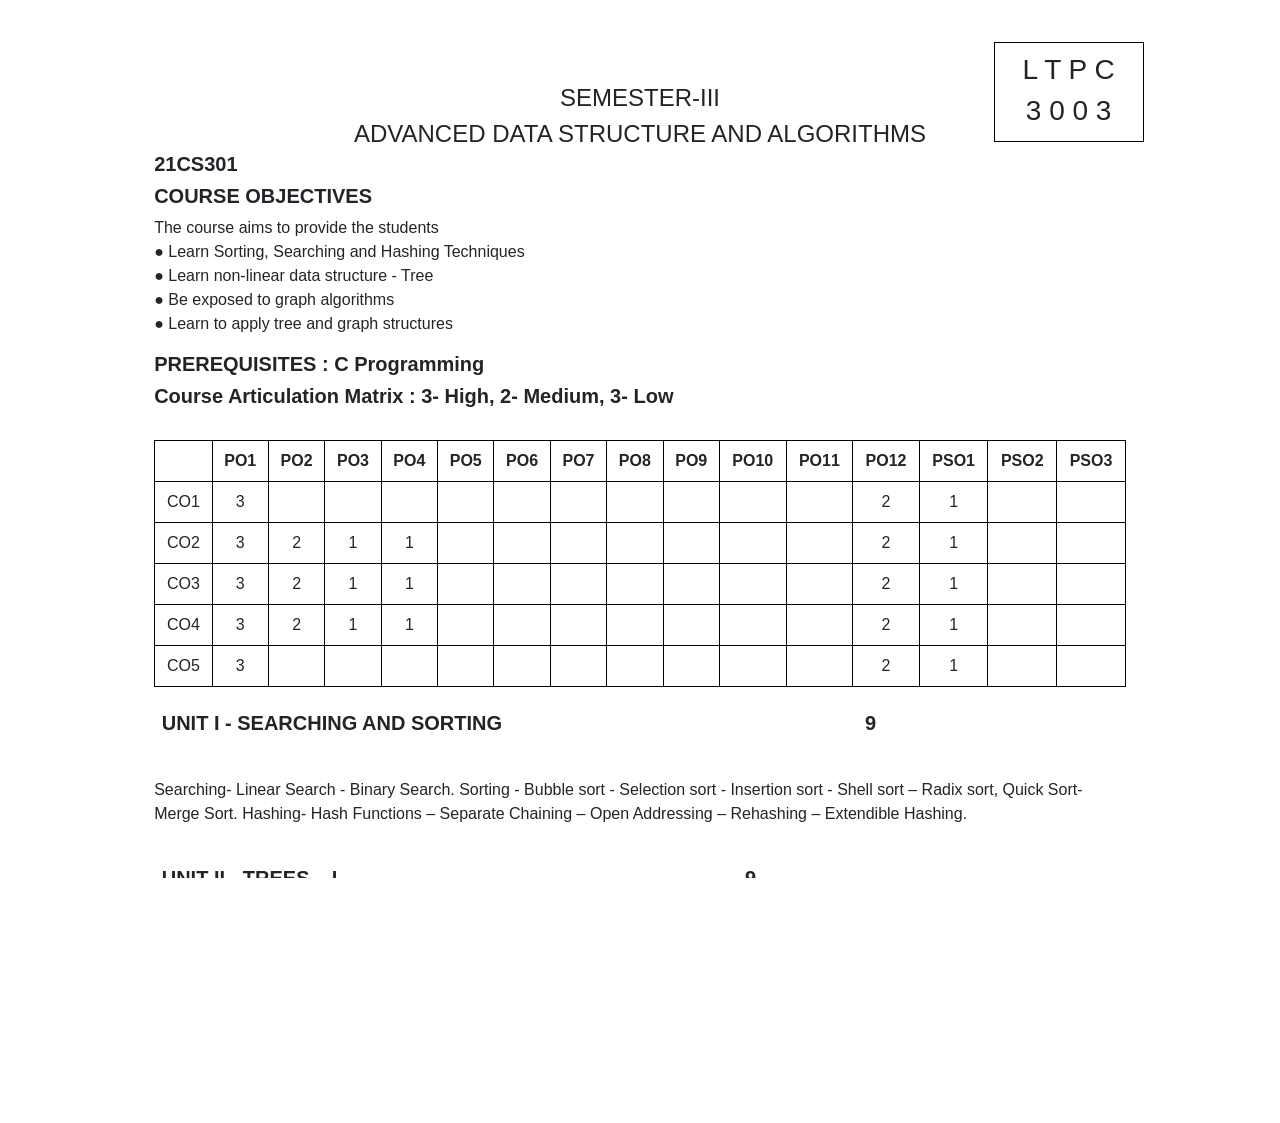
<file: Curriculum/sem-3/ads.html>
<!DOCTYPE html>
<html lang="en">
<head>
<meta charset="UTF-8">
<meta name="viewport" content="width=device-width, initial-scale=1.0">
<title>SEMESTER-III</title>
<link rel="stylesheet" href="https://maxcdn.bootstrapcdn.com/bootstrap/4.5.2/css/bootstrap.min.css">
<style>
     body {
        margin: 0;
        padding: 0;
        overflow: hidden;
        width: 210mm; /* A4 width */
        height: 297mm; /* A4 height */
      
        background-size: cover; /* Cover the entire viewport */
        background-position: center; /* Center the background image */
    }
    
    #content {
        position: absolute;
        top: 5mm; /* Adjust according to your needs */
        left: 30mm; /* Adjust according to your needs */
        right: 30mm; /* Adjust according to your needs */
        bottom: 5mm; /* Adjust according to your needs */
        overflow-y: scroll;
        border: 3px solid rgb(255, 255, 255);
        padding: 10mm; /* Adjust according to your needs */
        background-color: rgba(255, 255, 255, 0.795); /* Add background color with transparency */
    }
    #heading {
        text-align: center;
        font-size: 24px;
        margin-top: 20px; /* Adjust according to your needs */
    }
    table {
        width: 100%;
        border-collapse: collapse;
    }
    th, td {
        border: 1px solid black;
        padding: 8px;
        text-align: center;
    }
    .unit {
        display: flex;
        justify-content: space-between;
        margin-left: 2mm; /* Adjust according to your needs */
        margin-bottom: 5mm; /* Adjust according to your needs */
    }
    /* Button Styling */
    button {
        background-color: #000000;
        color: #fff;
        border: none;
        padding: 10px 20px;
        border-radius: 5px;
        font-size: 16px;
        cursor: pointer;
        transition: background-color 0.3s;
    }

    button:hover {
        background-color:rgba(124, 124, 124, 0.9);;
    }
</style>
</head>
<body>

<div id="content">
    <div style="position: absolute; top: 20px; right: 20px; width: 150px; height: 100px; border: 1px solid black; padding: 10px; background-color: white; text-align: center;">
        <h3>L   T   P   C</h3>
        <h3>3   0   0   3</h3>
    </div>
    
    <div id="heading">
        SEMESTER-III <br>ADVANCED DATA STRUCTURE AND
        ALGORITHMS
    </div>
    <h5><b>21CS301</b></h5>
    <h5><b>COURSE OBJECTIVES</b></h5>
   
    <p>The course aims to provide the students<br>
        ● Learn Sorting, Searching and Hashing Techniques<BR>
● Learn non-linear data structure - Tree<BR>
● Be exposed to graph algorithms<BR>
● Learn to apply tree and graph structures</p>
    <h5><b>PREREQUISITES : C Programming</b></h5>
    
    <h5><b>Course Articulation Matrix : 3- High, 2- Medium, 3- Low</b></h5><br>
    <table>
        <tr>
            <th> </th>
            <th>PO1</th>
            <th>PO2</th>
            <th>PO3</th>
            <th>PO4</th>
            <th>PO5</th>
            <th>PO6</th>
            <th>PO7</th>
            <th>PO8</th>
            <th>PO9</th>
            <th>PO10</th>
            <th>PO11</th>
            <th>PO12</th>
            <th>PSO1</th>
            <th>PSO2</th>
            <th>PSO3</th>
        </tr>
        <tr>
            <td>CO1</td>
            <td>3</td>
            <td></td>
            <td></td>
            <td></td>
            <td></td>
            <td></td>
            <td></td>
            <td></td>
            <td></td>
            <td></td>
            <td></td>
            <td>2</td>
            <td>1</td>
            <td></td>
            <td></td>
        </tr>
        <tr>
            <td>CO2</td>
            <td>3</td>
            <td>2</td>
            <td>1</td>
            <td>1</td>
            <td></td>
            <td></td>
            <td></td>
            <td></td>
            <td></td>
            <td></td>
            <td></td>
            <td>2</td>
            <td>1</td>
            <td></td>
            <td></td>
        </tr>
        <tr>
            <td>CO3</td>
            <td>3</td>
            <td>2</td>
            <td>1</td>
            <td>1</td>
            <td></td>
            <td></td>
            <td></td>
            <td></td>
            <td></td>
            <td></td>
            <td></td>
            <td>2</td>
            <td>1</td>
            <td></td>
            <td></td>
        </tr>
        <tr>
            <td>CO4</td>
            <td>3</td>
            <td>2</td>
            <td>1</td>
            <td>1</td>
            <td></td>
            <td></td>
            <td></td>
            <td></td>
            <td></td>
            <td></td>
            <td></td>
            <td>2</td>
            <td>1</td>
            <td></td>
            <td></td>
        </tr>
        <tr>
            <td>CO5</td>
            <td>3</td>
            <td></td>
            <td></td>
            <td></td>
            <td></td>
            <td></td>
            <td></td>
            <td></td>
            <td></td>
            <td></td>
            <td></td>
            <td>2</td>
            <td>1</td>
            <td></td>
            <td></td>
       </tr>
      
    </table><br>
    <div class="unit">
        <h5><b>UNIT I - SEARCHING AND SORTING</b></h5>
        <h5><b style="margin-left: 30mm;">9</b></h5><BR><br>
    </div>
    <P>Searching- Linear Search - Binary Search. Sorting - Bubble sort - Selection sort - Insertion sort - Shell
        sort – Radix sort, Quick Sort- Merge Sort. Hashing- Hash Functions – Separate Chaining – Open
        Addressing – Rehashing – Extendible Hashing.</P><br>
    <div class="unit">
            <h5><b>UNIT II - TREES – I</b></h5>
            <h5><b style="margin-left: 10mm;">9</b></h5><BR><br>
        </div>
        <P>Tree ADT – tree traversals - Binary Tree ADT – expression trees – applications of trees – binary search
            tree ADT –Threaded Binary Trees- AVL Trees – Red Black Trees.</P><br>
    <div class="unit">
                <h5><b>UNIT III -TREES – II</b></h5>
                <h5><b style="margin-left: 30mm;">9</b></h5><BR><br>
            </div>
            <P>Splay Tree - B-Tree - B+ Tree - Heap – Binomial Heap – Fibonacci Heap – Heap Sort - Applications
                of heap, Trie.</P><br>
                <div class="unit">
                    <h5><b>UNIT IV - GRAPHS- I</b></h5>
                    <h5><b style="margin-left: 30mm;">9</b></h5><BR><br>
                </div>
                <P>Definition – Representation of Graph – Types of graph - Breadth-first traversal - Depth-first traversal –
                    Topological Sort – Bi-connectivity – Cut vertex – Euler circuits – Detecting Cycle in Directed and
                    Undirected Graph</P><br>
                    <div class="unit">
                        <h5><b>UNIT V - GRAPHS- II</b></h5>
                        <h5><b style="margin-left: 30mm;">9</b></h5><BR><br>
                    </div>
                    <P>Minimum Spanning Trees - Applications - Dijkstra's shortest path algorithm – Bellman Ford Algorithm
                        – Floyd Warshall Algorithm - Disjoint Sets – Application of Disjoint Sets in Graph.</P><br>
                        <h5><b style="margin-left: 20cm;">TOTAL HOURS:45</b></h5><BR><br>
   <p><b>COURSE OUTCOMES</b><br><br>
    At the end of the course students should be able to<br><br>
    <b>CO1:</b>  Apply Sorting, Searching Hashing Techniques for Problem Solving<br>
    <b>CO2:</b>Apply Binary Trees for various applications<br>
    <b>CO3:</b>
    Use M- Way Search trees, Heaps and Trie for solving problems<br>
    <b>CO4:</b> Implement Graph and perform various operations on graph<br>
    <b>CO5:</b> Use the different algorithms on graphs to solve problems.<br><br>
   <br><br>
   
    <b>TEXT BOOKS:</b><br>
    <b>T1:</b>
    Mark Allen Weiss, “Data Structures and Algorithm Analysis in C”, 2nd Edition, Pearson
    Education, 1997.<br>
    <b>T2:</b>
    ReemaThareja, “Data Structures Using C”, Second Edition, Oxford University Press, 2011<br>
    <b>T3:</b>
    Thomas H. Cormen, Charles E. Leiserson, Ronald L.Rivest, Clifford Stein, “Introduction to
    Algorithms”, Second Edition, Mcgraw Hill, 2002<br>
    <br>
   
   <b> REFERENCE BOOKS:</b><br><br>
    <b>R1:</b>
    Aho, Hopcroft and Ullman, “Data Structures and Algorithms”, Pearson Education, 1983.<br>
    <b>R2:</b>
    Stephen G. Kochan, “Programming in C”, 3rd edition, Pearson Education, 2004.<br>
    <b>R3:</b>
    Ellis Horowitz, SartajSahni, Susan Anderson-Freed, “Fundamentals of Data Structures in C”,
Second Edition, University Press, 2008<br>
</p>
    <button onclick="goBack()">GoBack</button>

    <script>
    function goBack() {
      window.history.back();
    }
    </script>
</div>
<script src="https://ajax.googleapis.com/ajax/libs/jquery/3.5.1/jquery.min.js"></script>
<script src="https://cdnjs.cloudflare.com/ajax/libs/popper.js/1.16.0/umd/popper.min.js"></script>
<script src="https://maxcdn.bootstrapcdn.com/bootstrap/4.5.2/js/bootstrap.min.js"></script>
</body>
</html>
</file>
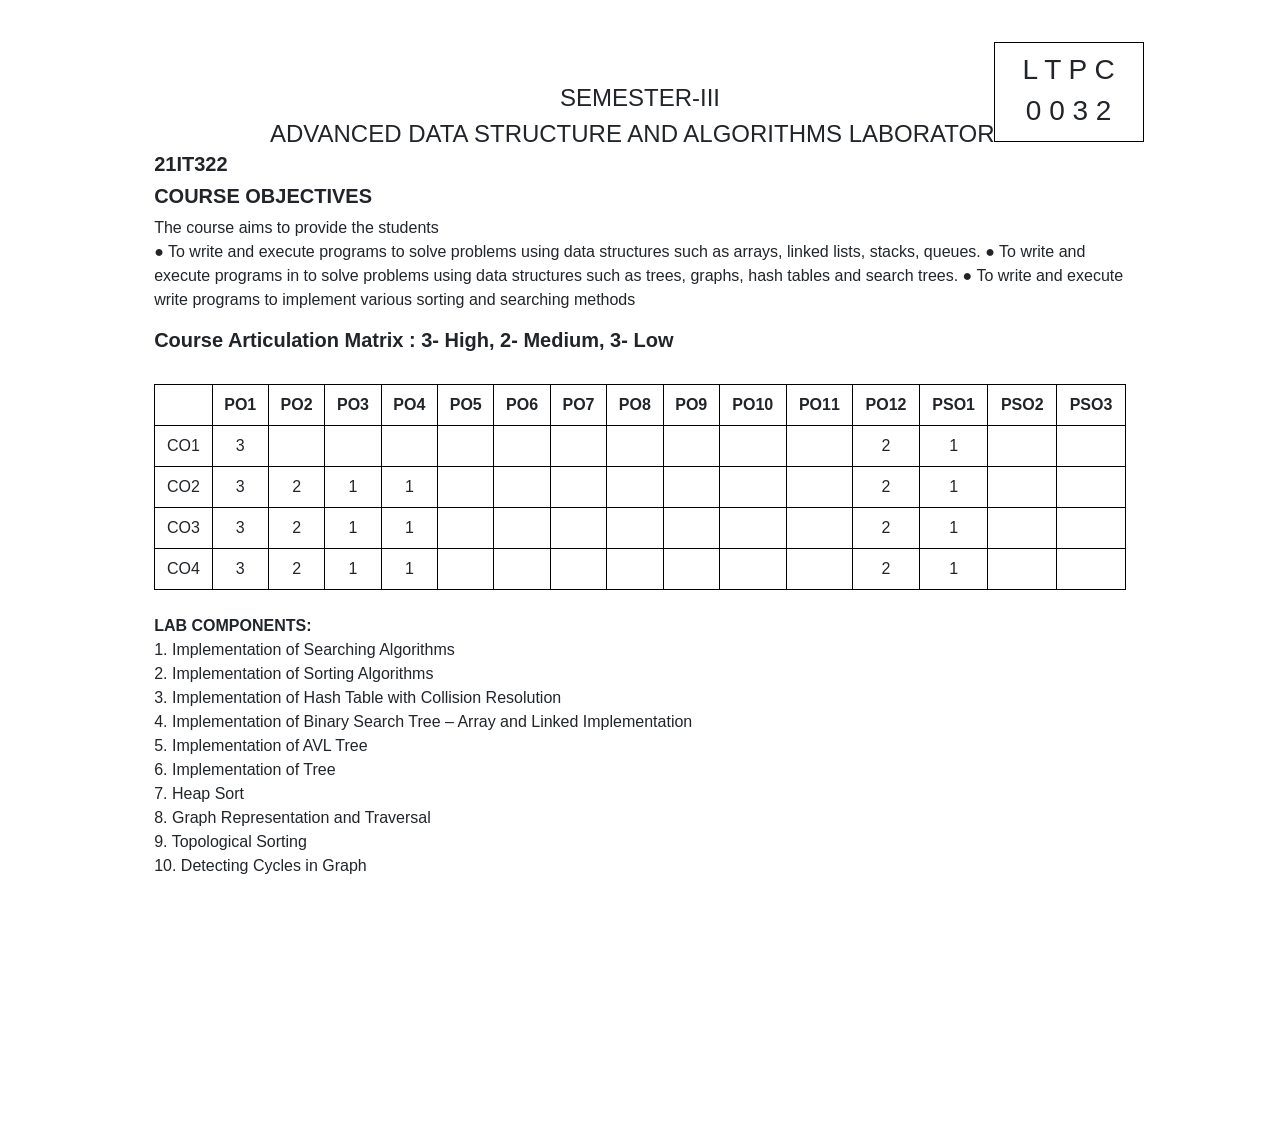
<file: Curriculum/sem-3/adslab.html>
<!DOCTYPE html>
<html lang="en">
<head>
<meta charset="UTF-8">
<meta name="viewport" content="width=device-width, initial-scale=1.0">
<title>SEMESTER-III</title>
<link rel="stylesheet" href="https://maxcdn.bootstrapcdn.com/bootstrap/4.5.2/css/bootstrap.min.css">
<style>
     body {
        margin: 0;
        padding: 0;
        overflow: hidden;
        width: 210mm; /* A4 width */
        height: 297mm; /* A4 height */
      
        background-size: cover; /* Cover the entire viewport */
        background-position: center; /* Center the background image */
    }
    
    #content {
        position: absolute;
        top: 5mm; /* Adjust according to your needs */
        left: 30mm; /* Adjust according to your needs */
        right: 30mm; /* Adjust according to your needs */
        bottom: 5mm; /* Adjust according to your needs */
        overflow-y: scroll;
        border: 3px solid rgb(255, 255, 255);
        padding: 10mm; /* Adjust according to your needs */
        background-color: rgba(255, 255, 255, 0.795); /* Add background color with transparency */
    }
    #heading {
        text-align: center;
        font-size: 24px;
        margin-top: 20px; /* Adjust according to your needs */
    }
    table {
        width: 100%;
        border-collapse: collapse;
    }
    th, td {
        border: 1px solid black;
        padding: 8px;
        text-align: center;
    }
    .unit {
        display: flex;
        justify-content: space-between;
        margin-left: 2mm; /* Adjust according to your needs */
        margin-bottom: 5mm; /* Adjust according to your needs */
    }
    /* Button Styling */
    button {
        background-color: #000000;
        color: #fff;
        border: none;
        padding: 10px 20px;
        border-radius: 5px;
        font-size: 16px;
        cursor: pointer;
        transition: background-color 0.3s;
    }

    button:hover {
        background-color:rgba(124, 124, 124, 0.9);;
    }
</style>
</head>
<body>

<div id="content">
    <div style="position: absolute; top: 20px; right: 20px; width: 150px; height: 100px; border: 1px solid black; padding: 10px; background-color: white; text-align: center;">
        <h3>L   T   P   C</h3>
        <h3>0   0   3   2</h3>
    </div>
    
    <div id="heading">
        SEMESTER-III <br>ADVANCED DATA STRUCTURE AND
        ALGORITHMS LABORATORY
    </div>
    <h5><b>21IT322</b></h5>
    <h5><b>COURSE OBJECTIVES</b></h5>
   
    <p>The course aims to provide the students<br>
        ● To write and execute programs to solve problems using data structures such as arrays, linked
lists, stacks, queues.
● To write and execute programs in to solve problems using data structures such as trees, graphs,
hash tables and search trees.
● To write and execute write programs to implement various sorting and searching methods
    <h5><b>Course Articulation Matrix : 3- High, 2- Medium, 3- Low</b></h5><br>
    <table>
        <tr>
            <th> </th>
            <th>PO1</th>
            <th>PO2</th>
            <th>PO3</th>
            <th>PO4</th>
            <th>PO5</th>
            <th>PO6</th>
            <th>PO7</th>
            <th>PO8</th>
            <th>PO9</th>
            <th>PO10</th>
            <th>PO11</th>
            <th>PO12</th>
            <th>PSO1</th>
            <th>PSO2</th>
            <th>PSO3</th>
        </tr>
        <tr>
            <td>CO1</td>
            <td>3</td>
            <td></td>
            <td></td>
            <td></td>
            <td></td>
            <td></td>
            <td></td>
            <td></td>
            <td></td>
            <td></td>
            <td></td>
            <td>2</td>
            <td>1</td>
            <td></td>
            <td></td>
        </tr>
        <tr>
            <td>CO2</td>
            <td>3</td>
            <td>2</td>
            <td>1</td>
            <td>1</td>
            <td></td>
            <td></td>
            <td></td>
            <td></td>
            <td></td>
            <td></td>
            <td></td>
            <td>2</td>
            <td>1</td>
            <td></td>
            <td></td>
        </tr>
        </tr>
        <tr>
            <td>CO3</td>
            <td>3</td>
            <td>2</td>
            <td>1</td>
            <td>1</td>
            <td></td>
            <td></td>
            <td></td>
            <td></td>
            <td></td>
            <td></td>
            <td></td>
            <td>2</td>
            <td>1</td>
            <td></td>
            <td></td>
        </tr>
        <tr>
            <td>CO4</td>
            <td>3</td>
            <td>2</td>
            <td>1</td>
            <td>1</td>
            <td></td>
            <td></td>
            <td></td>
            <td></td>
            <td></td>
            <td></td>
            <td></td>
            <td>2</td>
            <td>1</td>
            <td></td>
            <td></td>
        </tr>
       
    </table><br>
    <b>LAB COMPONENTS:</b><br>
    1. Implementation of Searching Algorithms<br>
2. Implementation of Sorting Algorithms<br>
3. Implementation of Hash Table with Collision Resolution<br>
4. Implementation of Binary Search Tree – Array and Linked Implementation<br>
5. Implementation of AVL Tree<br>
6. Implementation of Tree<br>
7. Heap Sort<br>
8. Graph Representation and Traversal<br>
9. Topological Sorting<br>
10. Detecting Cycles in Graph<br>
11. Minimum Spanning Tree<br>
12. Shortest Path Algorithms<br><br>
                    
   <p><b>COURSE OUTCOMES</b><br><br>
    At the end of the course students should be able to<br><br>
    <b> CO1:</b> Identify the appropriate data structure for given problem.
    <b> CO2:</b> Design programs for solving problems using different data structures.
    <b> CO3:</b> Solve problems using trees, graphs and hash tables addressing various issues.
   <b> CO4:</b> Graduates will have ability to effectively use compilers includes library functions, debuggers
    and trouble shooting<br><br>
    <h5><b style="margin-left: 20cm;">TOTAL HOURS:30</b></h5>
  

    <button onclick="goBack()">GoBack</button>

    <script>
    function goBack() {
      window.history.back();
    }
    </script>
</div>
<script src="https://ajax.googleapis.com/ajax/libs/jquery/3.5.1/jquery.min.js"></script>
<script src="https://cdnjs.cloudflare.com/ajax/libs/popper.js/1.16.0/umd/popper.min.js"></script>
<script src="https://maxcdn.bootstrapcdn.com/bootstrap/4.5.2/js/bootstrap.min.js"></script>
</body>
</html>
</file>
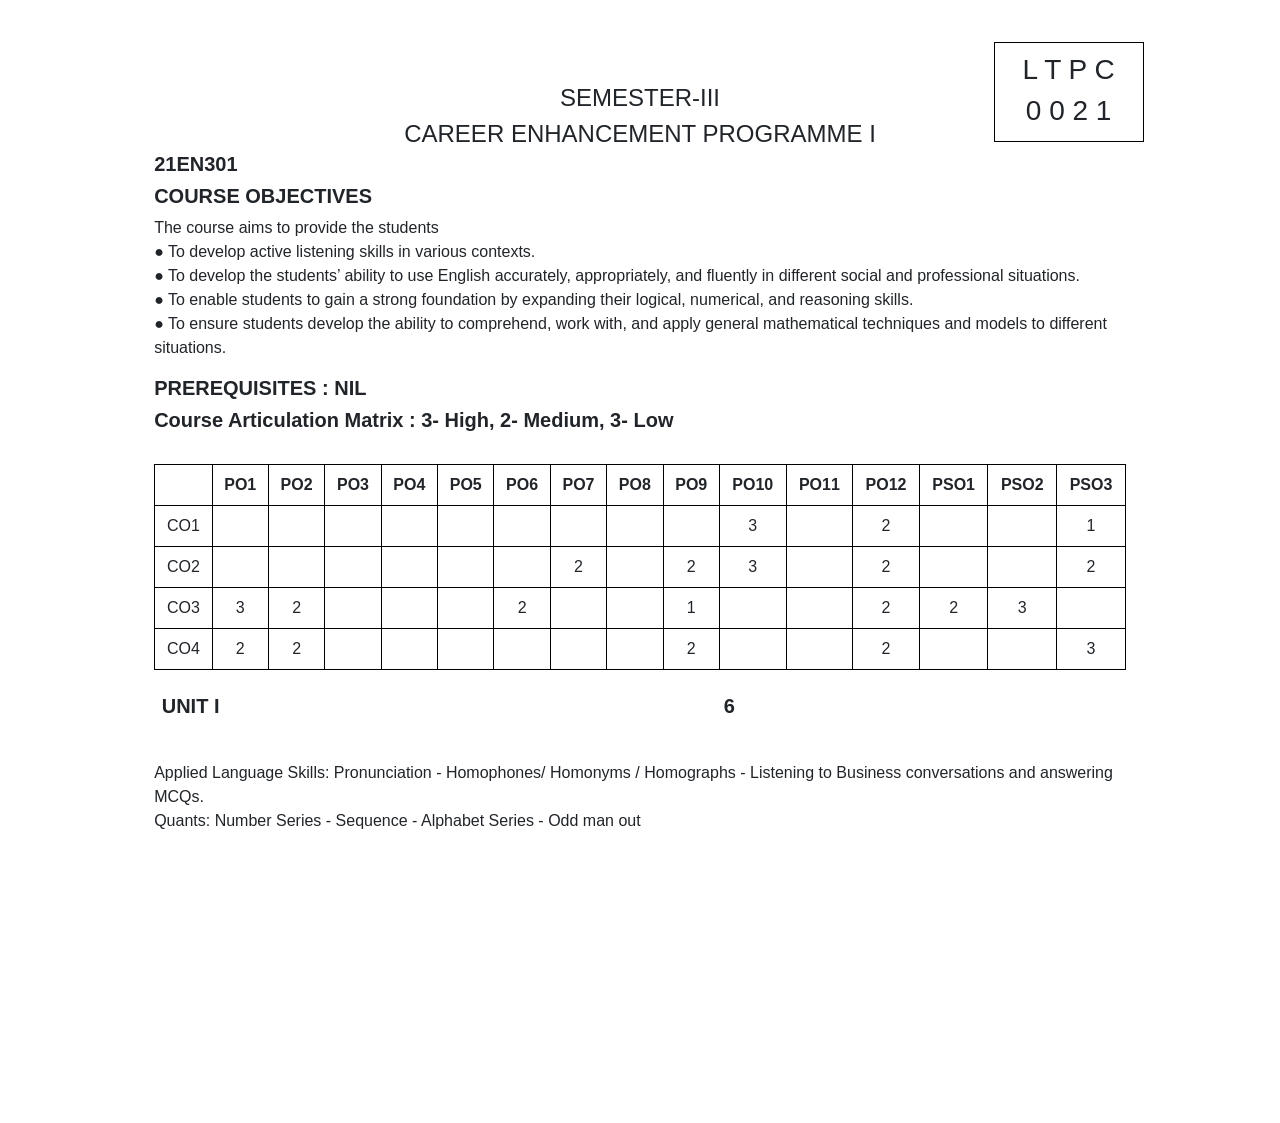
<file: Curriculum/sem-3/cep1.html>
<!DOCTYPE html>
<html lang="en">
<head>
<meta charset="UTF-8">
<meta name="viewport" content="width=device-width, initial-scale=1.0">
<title>SEMESTER-III</title>
<link rel="stylesheet" href="https://maxcdn.bootstrapcdn.com/bootstrap/4.5.2/css/bootstrap.min.css">
<style>
     body {
        margin: 0;
        padding: 0;
        overflow: hidden;
        width: 210mm; /* A4 width */
        height: 297mm; /* A4 height */
      
        background-size: cover; /* Cover the entire viewport */
        background-position: center; /* Center the background image */
    }
    
    #content {
        position: absolute;
        top: 5mm; /* Adjust according to your needs */
        left: 30mm; /* Adjust according to your needs */
        right: 30mm; /* Adjust according to your needs */
        bottom: 5mm; /* Adjust according to your needs */
        overflow-y: scroll;
        border: 3px solid rgb(255, 255, 255);
        padding: 10mm; /* Adjust according to your needs */
        background-color: rgba(255, 255, 255, 0.795); /* Add background color with transparency */
    }
    #heading {
        text-align: center;
        font-size: 24px;
        margin-top: 20px; /* Adjust according to your needs */
    }
    table {
        width: 100%;
        border-collapse: collapse;
    }
    th, td {
        border: 1px solid black;
        padding: 8px;
        text-align: center;
    }
    .unit {
        display: flex;
        justify-content: space-between;
        margin-left: 2mm; /* Adjust according to your needs */
        margin-bottom: 5mm; /* Adjust according to your needs */
    }
    /* Button Styling */
    button {
        background-color: #000000;
        color: #fff;
        border: none;
        padding: 10px 20px;
        border-radius: 5px;
        font-size: 16px;
        cursor: pointer;
        transition: background-color 0.3s;
    }

    button:hover {
        background-color:rgba(124, 124, 124, 0.9);;
    }
</style>
</head>
<body>

<div id="content">
    <div style="position: absolute; top: 20px; right: 20px; width: 150px; height: 100px; border: 1px solid black; padding: 10px; background-color: white; text-align: center;">
        <h3>L   T   P   C</h3>
        <h3>0   0   2   1</h3>
    </div>
    
    <div id="heading">
        SEMESTER-III <br>CAREER ENHANCEMENT PROGRAMME I
    </div>
    <h5><b>21EN301</b></h5>
    <h5><b>COURSE OBJECTIVES</b></h5>
   
    <p>The course aims to provide the students<br>
        ● To develop active listening skills in various contexts.<br>
        ● To develop the students’ ability to use English accurately, appropriately, and fluently in different
        social and professional situations.<br>
        ● To enable students to gain a strong foundation by expanding their logical, numerical, and
        reasoning skills.<br>
        ● To ensure students develop the ability to comprehend, work with, and apply general
        mathematical techniques and models to different situations.</p>
    <h5><b>PREREQUISITES : NIL</b></h5>
    
    <h5><b>Course Articulation Matrix : 3- High, 2- Medium, 3- Low</b></h5><br>
    <table>
        <tr>
            <th> </th>
            <th>PO1</th>
            <th>PO2</th>
            <th>PO3</th>
            <th>PO4</th>
            <th>PO5</th>
            <th>PO6</th>
            <th>PO7</th>
            <th>PO8</th>
            <th>PO9</th>
            <th>PO10</th>
            <th>PO11</th>
            <th>PO12</th>
            <th>PSO1</th>
            <th>PSO2</th>
            <th>PSO3</th>
        </tr>
        <tr>
            <td>CO1</td>
            <td></td>
            <td></td>
            <td></td>
            <td></td>
            <td></td>
            <td></td>
            <td></td>
            <td></td>
            <td></td>
            <td>3</td>
            <td></td>
            <td>2</td>
            <td></td>
            <td></td>
            <td>1</td>
        </tr>
        <tr>
            <td>CO2</td>
            <td></td>
            <td></td>
            <td></td>
            <td></td>
            <td></td>
            <td></td>
            <td>2</td>
            <td></td>
            <td>2</td>
            <td>3</td>
            <td></td>
            <td>2</td>
            <td></td>
            <td></td>
            <td>2</td>
        </tr>
        <tr>
            <td>CO3</td>
            <td>3</td>
            <td>2</td>
            <td></td>
            <td></td>
            <td></td>
            <td>2</td>
            <td></td>
            <td></td>
            <td>1</td>
            <td></td>
            <td></td>
            <td>2</td>
            <td>2</td>
            <td>3</td>
            <td></td>
        </tr>
        <tr>
            <td>CO4</td>
            <td>2</td>
            <td>2</td>
            <td></td>
            <td></td>
            <td></td>
            <td></td>
            <td></td>
            <td></td>
            <td>2</td>
            <td></td>
            <td></td>
            <td>2</td>
            <td></td>
            <td></td>
            <td>3</td>
        </tr>
    </table><br>
    <div class="unit">
        <h5><b>UNIT I </b></h5>
        <h5><b style="margin-left: 30mm;">6</b></h5><BR><br>
    </div>
    <P>Applied Language Skills: Pronunciation - Homophones/ Homonyms / Homographs - Listening to
        Business conversations and answering MCQs.<br>
        Quants: Number Series - Sequence - Alphabet Series - Odd man out</P><br>
    <div class="unit">
            <h5><b>UNIT II </b></h5>
            <h5><b style="margin-left: 10mm;">6</b></h5><BR><br>
        </div>
        <P>Applied Language Skills: Telephone Etiquette - Understanding the tone - Listening to a Telephone
            conversation and filling out the forms.<br>
            Quants: Seating Arrangements - Linear, Circular, Square, Rectangular Arrangement</P><br>
    <div class="unit">
                <h5><b>UNIT III </b></h5>
                <h5><b style="margin-left: 30mm;">6</b></h5><BR><br>
            </div>
            <P>Applied Language Skills: Idioms & Phrases - Phrasal Verbs - Listening to Selfintroductions/
                conversations - Understanding the structure of the speech.<br>
                Quants: Family Tree- Statement Problems on Blood Relations - Direction Problems – Left Right
                Movement – Clockwise – Anti-clockwise.</P><br>
                <div class="unit">
                    <h5><b>UNIT IV </b></h5>
                    <h5><b style="margin-left: 30mm;">6</b></h5><BR><br>
                </div>
                <P>Applied Language Skills: Listening to describing the products - Interpretation of Charts- Usage of
                    discourse markers.
                    Quants: Logical Deduction - Introduction to Sets-Venn Diagrams – Logic-based questions using Venn
                    diagram - Rules for solving syllogism questions-Statement and conclusion.</P><br>
                    <div class="unit">
                        <h5><b>UNIT V</b></h5>
                        <h5><b style="margin-left: 30mm;">6</b></h5><BR><br>
                    </div>
                    <P>Applied Language Skills: Strategies for presentation - Practice- Decision Making – Problem-Solving -
                        Taking up a Listening Test.<br>
                        Quants: Clocks and Calendar - Minute Spaces - Hour Hand and Minute Hand - Odd Days - Leap Year
                        –Ordinary Year - Counting of Odd Days.</P><br>
                        <h5><b style="margin-left: 20cm;">TOTAL HOURS:30</b></h5><BR><br>
   <p><b>COURSE OUTCOMES</b><br><br>
    At the end of the course students should be able to<br><br>
    <b>CO1:</b>  Listen and comprehend technical and non-technical spoken experts critically and functionally<br>
    <b>CO2:</b>Able to use English accurately, appropriately, and fluently in different social and professional
    situations<br>
    <b>CO3:</b>
    Able to gain a strong foundation by expanding their logical, numerical, and reasoning
skills.<br>
    <b>CO4:</b>Ability to comprehend, work with, and apply general mathematical techniques and models
    to different situations.<br>
   
    <b>TEXT BOOKS:</b><br>
    <b>T1:</b>
    GMAT – All the Verbal: 978-1-5062-4904-9, 2019, Manhattan Prep, Newyork<br>
    <b>T2:</b>
    Redston, Chris & Gillies Cunningham. Face2Face (Pre-intermediate Student‘s Book).
    Cambridge University Press, New Delhi: 2005<br>
    <b>T3:</b>
    Aggarwal, R.S. “Quantitative Aptitude”, Revised Edition 2016, Reprint 2018, S.Chand& Co
    Ltd., New Delhi.<br>
    <b>T4:</b>
    Pearson Publication, “A Complete Manual for the CAT”, 2018.<br>
    <br>
   
   <b> REFERENCE BOOKS:</b><br><br>
    <b>R1:</b>
    Carter, R., & McCarthy, M. (2006). Cambridge grammar of English: A comprehensive guide:
spoken and written English grammar and usage. Cambridge University Press.<br>
    <b>R2:</b>
    Comfort, Jeremy, et al. Speaking Effectively: Developing Speaking Skills for Business English.
Cambridge University Press, Cambridge: Reprint 2011<br>
<b>R3:</b>
Dhaval Bathia, Vedic Mathematics, JAICO Publishing House, 29th Edition, Mumbai, 2014<br>
</p>
<b> WEB RESOURCES:</b><br><br>
    <b>W1:</b>
    https://learnenglish.britishcouncil.org/skills/listening<br>
    <b>W2:</b>
    https://ieltspolska.pl/wp-content/uploads/2020/05/Listening-paper-assets.pd<br>
<b>W3:</b>
https://www.cambridgeenglish.org/learning-english/activities-for-learners/?skill=listening<br>
<b>W4:</b>
https://testbook.com/aptitude-practice<br>
<b>W5:</b>
https://www.indiabix.com/aptitude/questions-and-answers/<br>
</p>
    <button onclick="goBack()">GoBack</button>

    <script>
    function goBack() {
      window.history.back();
    }
    </script>
</div>
<script src="https://ajax.googleapis.com/ajax/libs/jquery/3.5.1/jquery.min.js"></script>
<script src="https://cdnjs.cloudflare.com/ajax/libs/popper.js/1.16.0/umd/popper.min.js"></script>
<script src="https://maxcdn.bootstrapcdn.com/bootstrap/4.5.2/js/bootstrap.min.js"></script>
</body>
</html>
</file>
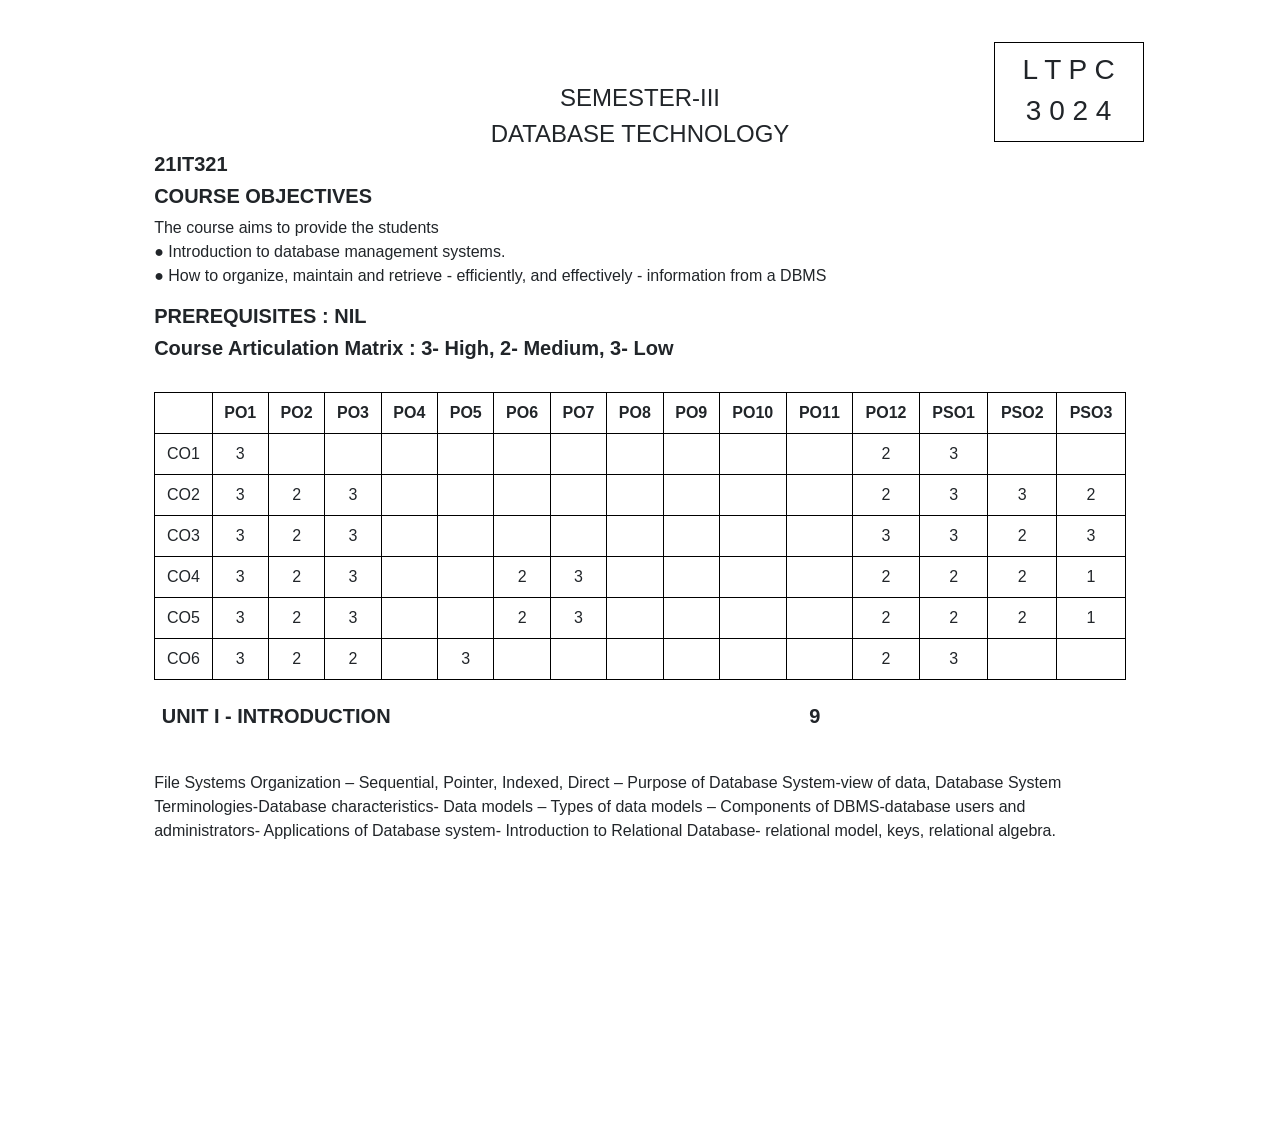
<file: Curriculum/sem-3/db.html>
<!DOCTYPE html>
<html lang="en">
<head>
<meta charset="UTF-8">
<meta name="viewport" content="width=device-width, initial-scale=1.0">
<title>SEMESTER-III</title>
<link rel="stylesheet" href="https://maxcdn.bootstrapcdn.com/bootstrap/4.5.2/css/bootstrap.min.css">
<style>
     body {
        margin: 0;
        padding: 0;
        overflow: hidden;
        width: 210mm; /* A4 width */
        height: 297mm; /* A4 height */
      
        background-size: cover; /* Cover the entire viewport */
        background-position: center; /* Center the background image */
    }
    
    #content {
        position: absolute;
        top: 5mm; /* Adjust according to your needs */
        left: 30mm; /* Adjust according to your needs */
        right: 30mm; /* Adjust according to your needs */
        bottom: 5mm; /* Adjust according to your needs */
        overflow-y: scroll;
        border: 3px solid rgb(255, 255, 255);
        padding: 10mm; /* Adjust according to your needs */
        background-color: rgba(255, 255, 255, 0.795); /* Add background color with transparency */
    }
    #heading {
        text-align: center;
        font-size: 24px;
        margin-top: 20px; /* Adjust according to your needs */
    }
    table {
        width: 100%;
        border-collapse: collapse;
    }
    th, td {
        border: 1px solid black;
        padding: 8px;
        text-align: center;
    }
    .unit {
        display: flex;
        justify-content: space-between;
        margin-left: 2mm; /* Adjust according to your needs */
        margin-bottom: 5mm; /* Adjust according to your needs */
    }
    /* Button Styling */
    button {
        background-color: #000000;
        color: #fff;
        border: none;
        padding: 10px 20px;
        border-radius: 5px;
        font-size: 16px;
        cursor: pointer;
        transition: background-color 0.3s;
    }

    button:hover {
        background-color:rgba(124, 124, 124, 0.9);;
    }
</style>
</head>
<body>

<div id="content">
    <div style="position: absolute; top: 20px; right: 20px; width: 150px; height: 100px; border: 1px solid black; padding: 10px; background-color: white; text-align: center;">
        <h3>L   T   P   C</h3>
        <h3>3   0   2   4</h3>
    </div>
    
    <div id="heading">
        SEMESTER-III <br>DATABASE TECHNOLOGY
    </div>
    <h5><b>21IT321</b></h5>
    <h5><b>COURSE OBJECTIVES</b></h5>
   
    <p>The course aims to provide the students<br>
        ● Introduction to database management systems.<br>
        ● How to organize, maintain and retrieve - efficiently, and effectively - information from a DBMS</p>
    <h5><b>PREREQUISITES : NIL</b></h5>
    
    <h5><b>Course Articulation Matrix : 3- High, 2- Medium, 3- Low</b></h5><br>
    <table>
        <tr>
            <th> </th>
            <th>PO1</th>
            <th>PO2</th>
            <th>PO3</th>
            <th>PO4</th>
            <th>PO5</th>
            <th>PO6</th>
            <th>PO7</th>
            <th>PO8</th>
            <th>PO9</th>
            <th>PO10</th>
            <th>PO11</th>
            <th>PO12</th>
            <th>PSO1</th>
            <th>PSO2</th>
            <th>PSO3</th>
        </tr>
        <tr>
            <td>CO1</td>
            <td>3</td>
            <td></td>
            <td></td>
            <td></td>
            <td></td>
            <td></td>
            <td></td>
            <td></td>
            <td></td>
            <td></td>
            <td></td>
            <td>2</td>
            <td>3</td>
            <td></td>
            <td></td>
        </tr>
        <tr>
            <td>CO2</td>
            <td>3</td>
            <td>2</td>
            <td>3</td>
            <td></td>
            <td></td>
            <td></td>
            <td></td>
            <td></td>
            <td></td>
            <td></td>
            <td></td>
            <td>2</td>
            <td>3</td>
            <td>3</td>
            <td>2</td>
        </tr>
        <tr>
            <td>CO3</td>
            <td>3</td>
            <td>2</td>
            <td>3</td>
            <td></td>
            <td></td>
            <td></td>
            <td></td>
            <td></td>
            <td></td>
            <td></td>
            <td></td>
            <td>3</td>
            <td>3</td>
            <td>2</td>
            <td>3</td>
        </tr>
        <tr>
            <td>CO4</td>
            <td>3</td>
            <td>2</td>
            <td>3</td>
            <td></td>
            <td></td>
            <td>2</td>
            <td>3</td>
            <td></td>
            <td></td>
            <td></td>
            <td></td>
            <td>2</td>
            <td>2</td>
            <td>2</td>
            <td>1</td>
        </tr>
        <tr>
            <td>CO5</td>
            <td>3</td>
            <td>2</td>
            <td>3</td>
            <td></td>
            <td></td>
            <td>2</td>
            <td>3</td>
            <td></td>
            <td></td>
            <td></td>
            <td></td>
            <td>2</td>
            <td>2</td>
            <td>2</td>
            <td>1</td>
       </tr>
        <tr>
            <td>CO6</td>
            <td>3</td>
            <td>2</td>
            <td>2</td>
            <td></td>
            <td>3</td>
            <td></td>
            <td></td>
            <td></td>
            <td></td>
            <td></td>
            <td></td>
            <td>2</td>
            <td>3</td>
            <td></td>
            <td></td>
        </tr>
    </table><br>
    <div class="unit">
        <h5><b>UNIT I - INTRODUCTION</b></h5>
        <h5><b style="margin-left: 30mm;">9</b></h5><BR><br>
    </div>
    <P>File Systems Organization – Sequential, Pointer, Indexed, Direct – Purpose of Database System-view
        of data, Database System Terminologies-Database characteristics- Data models – Types of data models
        – Components of DBMS-database users and administrators- Applications of Database system-
        Introduction to Relational Database- relational model, keys, relational algebra.</P><br>
    <div class="unit">
            <h5><b>UNIT II - SQL and PL SQL</b></h5>
            <h5><b style="margin-left: 10mm;">9</b></h5><BR><br>
        </div>
        <P>SQL fundamentals- Introduction- Data types- SQL statements- DDL, DML, DCL, TCL- aggregate
            functions, string functions- operators- nested query- sub query- joins- views- sequence and synonyms.
            PL SQL fundamentals- Introduction-data types- variables- constants- literals-operators- conditions
            loops- cursor- procedure- function- trigger- exception handling.</P><br>
    <div class="unit">
                <h5><b>UNIT III -DATABASE DESIGN</b></h5>
                <h5><b style="margin-left: 30mm;">9</b></h5><BR><br>
            </div>
            <P>Entity-Relationship model – E-R Diagrams – Enhanced-ER Model – ER-to-Relational Mapping –
                Functional Dependencies – Non-loss Decomposition – First, Second, Third Normal Forms, Dependency
                Preservation – Boyce/Codd Normal Form – Multi-valued Dependencies and Fourth Normal Form –
                Join Dependencies and Fifth Normal Form.</P><br>
                <div class="unit">
                    <h5><b>UNIT IV - TRANSACTION MANAGEMENT</b></h5>
                    <h5><b style="margin-left: 30mm;">9</b></h5><BR><br>
                </div>
                <P>Transaction Concepts – ACID Properties- Transaction states– Schedules – Serializability –
                    Concurrency Control – Need for Concurrency – Locking Protocols – Two Phase Locking – Time-stamp
                    based locking – Deadlock – Transaction Recovery - Save Points – Isolation Levels – SQL Facilities for
                    Concurrency and Recovery.</P><br>
                    <div class="unit">
                        <h5><b>UNIT V - STORAGE AND QUERYING</b></h5>
                        <h5><b style="margin-left: 30mm;">9</b></h5><BR><br>
                    </div>
                    <P>RAID- organization of records- Hashing- static and dynamic hashing- query processing- measure of
                        query cost- selection operation- sorting- join operation- query optimization using heuristics and cost
                        estimation.</P><br>
                        <h5><b style="margin-left: 20cm;">TOTAL HOURS:45</b></h5><BR><br>
   <p><b>COURSE OUTCOMES</b><br><br>
    At the end of the course students should be able to<br><br>
    <b>CO1:</b>  To describe data models and schemas in DBMS and to understand the features of database
    management systems and Relational database.<br>
    <b>CO2:</b>To use SQL and PL SQL- the standard language of relational databases<br>
    <b>CO3:</b>
    To design a database<br>
    <b>CO4:</b> To implement the concept of Transaction processing<br>
    <b>CO5:</b> To implement the concepts of Query processing<br><br>
    <b>CO6:</b> Implement and test the project developed for an application<br><br>
   
    <b>TEXT BOOKS:</b><br>
    <b>T1:</b>
    Data base System Concepts, A. Silberschatz, Henry. F. Korth, S. Sudarshan, McGraw Hill
    Education (India) Private Limited, 6th edition.<br>
    <b>T2:</b>
    Data base Management Systems, Raghu Ramakrishnan, Johannes Gehrke, McGraw Hill
    Education (India) Private Limited, 3rd Edition<br><br>
   
   <b> REFERENCE BOOKS:</b><br><br>
    <b>R1:</b>
    Database Systems, 6th edition, R Elmasri, ShamkantB.Navathe, Pearson Education.<br>
    <b>R2:</b>
    Database System Concepts, Peter Rob & Carlos Coronel, Cengage Learning<br>
    <b>R3:</b>
    Introduction to Database Management, M. L. Gillenson and others, Wiley Student Edition<br>
    <b>R4:</b>
    Database Development and Management, Lee Chao, Auerbach publications, Taylor & Francis
Group<br>
</p>
    <button onclick="goBack()">GoBack</button>

    <script>
    function goBack() {
      window.history.back();
    }
    </script>
</div>
<script src="https://ajax.googleapis.com/ajax/libs/jquery/3.5.1/jquery.min.js"></script>
<script src="https://cdnjs.cloudflare.com/ajax/libs/popper.js/1.16.0/umd/popper.min.js"></script>
<script src="https://maxcdn.bootstrapcdn.com/bootstrap/4.5.2/js/bootstrap.min.js"></script>
</body>
</html>
</file>
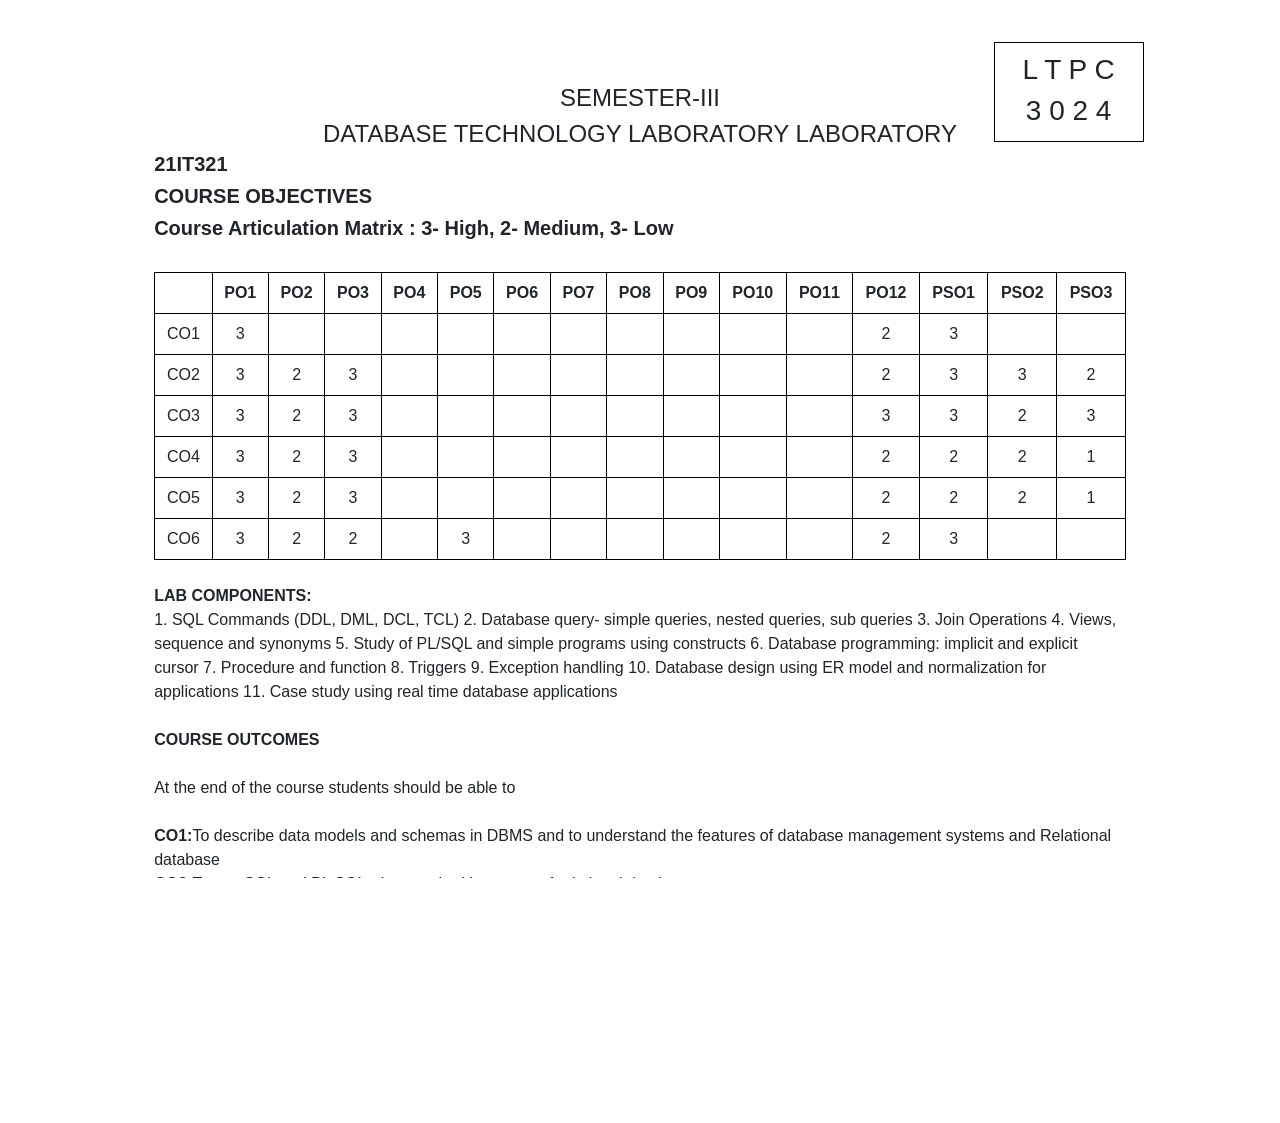
<file: Curriculum/sem-3/dblab.html>
<!DOCTYPE html>
<html lang="en">
<head>
<meta charset="UTF-8">
<meta name="viewport" content="width=device-width, initial-scale=1.0">
<title>SEMESTER-III</title>
<link rel="stylesheet" href="https://maxcdn.bootstrapcdn.com/bootstrap/4.5.2/css/bootstrap.min.css">
<style>
     body {
        margin: 0;
        padding: 0;
        overflow: hidden;
        width: 210mm; /* A4 width */
        height: 297mm; /* A4 height */
      
        background-size: cover; /* Cover the entire viewport */
        background-position: center; /* Center the background image */
    }
    
    #content {
        position: absolute;
        top: 5mm; /* Adjust according to your needs */
        left: 30mm; /* Adjust according to your needs */
        right: 30mm; /* Adjust according to your needs */
        bottom: 5mm; /* Adjust according to your needs */
        overflow-y: scroll;
        border: 3px solid rgb(255, 255, 255);
        padding: 10mm; /* Adjust according to your needs */
        background-color: rgba(255, 255, 255, 0.795); /* Add background color with transparency */
    }
    #heading {
        text-align: center;
        font-size: 24px;
        margin-top: 20px; /* Adjust according to your needs */
    }
    table {
        width: 100%;
        border-collapse: collapse;
    }
    th, td {
        border: 1px solid black;
        padding: 8px;
        text-align: center;
    }
    .unit {
        display: flex;
        justify-content: space-between;
        margin-left: 2mm; /* Adjust according to your needs */
        margin-bottom: 5mm; /* Adjust according to your needs */
    }
    /* Button Styling */
    button {
        background-color: #000000;
        color: #fff;
        border: none;
        padding: 10px 20px;
        border-radius: 5px;
        font-size: 16px;
        cursor: pointer;
        transition: background-color 0.3s;
    }

    button:hover {
        background-color:rgba(124, 124, 124, 0.9);;
    }
</style>
</head>
<body>

<div id="content">
    <div style="position: absolute; top: 20px; right: 20px; width: 150px; height: 100px; border: 1px solid black; padding: 10px; background-color: white; text-align: center;">
        <h3>L   T   P   C</h3>
        <h3>3   0   2   4</h3>
    </div>
    
    <div id="heading">
        SEMESTER-III <br>DATABASE TECHNOLOGY LABORATORY
        LABORATORY
    </div>
    <h5><b>21IT321</b></h5>
    <h5><b>COURSE OBJECTIVES</b></h5>
   
    
    <h5><b>Course Articulation Matrix : 3- High, 2- Medium, 3- Low</b></h5><br>
    <table>
        <tr>
            <th> </th>
            <th>PO1</th>
            <th>PO2</th>
            <th>PO3</th>
            <th>PO4</th>
            <th>PO5</th>
            <th>PO6</th>
            <th>PO7</th>
            <th>PO8</th>
            <th>PO9</th>
            <th>PO10</th>
            <th>PO11</th>
            <th>PO12</th>
            <th>PSO1</th>
            <th>PSO2</th>
            <th>PSO3</th>
        </tr>
        <tr>
            <td>CO1</td>
            <td>3</td>
            <td></td>
            <td></td>
            <td></td>
            <td></td>
            <td></td>
            <td></td>
            <td></td>
            <td></td>
            <td></td>
            <td></td>
            <td>2</td>
            <td>3</td>
            <td></td>
            <td></td>
        </tr>
        <tr>
            <td>CO2</td>
            <td>3</td>
            <td>2</td>
            <td>3</td>
            <td></td>
            <td></td>
            <td></td>
            <td></td>
            <td></td>
            <td></td>
            <td></td>
            <td></td>
            <td>2</td>
            <td>3</td>
            <td>3</td>
            <td>2</td>
        </tr>
        </tr>
        <tr>
            <td>CO3</td>
            <td>3</td>
            <td>2</td>
            <td>3</td>
            <td></td>
            <td></td>
            <td></td>
            <td></td>
            <td></td>
            <td></td>
            <td></td>
            <td></td>
            <td>3</td>
            <td>3</td>
            <td>2</td>
            <td>3</td>
        </tr>
        <tr>
            <td>CO4</td>
            <td>3</td>
            <td>2</td>
            <td>3</td>
            <td></td>
            <td></td>
            <td></td>
            <td></td>
            <td></td>
            <td></td>
            <td></td>
            <td></td>
            <td>2</td>
            <td>2</td>
            <td>2</td>
            <td>1</td>
        </tr>
        <tr>
            <td>CO5</td>
            <td>3</td>
            <td>2</td>
            <td>3</td>
            <td></td>
            <td></td>
            <td></td>
            <td></td>
            <td></td>
            <td></td>
            <td></td>
            <td></td>
            <td>2</td>
            <td>2</td>
            <td>2</td>
            <td>1</td>
       </tr>
        <tr>
            <td>CO6</td>
            <td>3</td>
            <td>2</td>
            <td>2</td>
            <td></td>
            <td>3</td>
            <td></td>
            <td></td>
            <td></td>
            <td></td>
            <td></td>
            <td></td>
            <td>2</td>
            <td>3</td>
            <td></td>
            <td></td>
        </tr>
    </table><br>
    <b>LAB COMPONENTS:</b><br>
    1. SQL Commands (DDL, DML, DCL, TCL)
    2. Database query- simple queries, nested queries, sub queries
    3. Join Operations
    4. Views, sequence and synonyms
    5. Study of PL/SQL and simple programs using constructs
    6. Database programming: implicit and explicit cursor
    7. Procedure and function
    8. Triggers
    9. Exception handling
    10. Database design using ER model and normalization for applications
    11. Case study using real time database applications<br><br>
                    
   <p><b>COURSE OUTCOMES</b><br><br>
    At the end of the course students should be able to<br><br>
    <b>CO1:</b>To describe data models and schemas in DBMS and to understand the features of database
    management systems and Relational database<br>
    <b>CO2:</b>To use SQL and PL SQL- the standard language of relational databases.<br>
    <b>CO3:</b>
    To design a database.<br>
    <b>CO4:</b>To implement the concept of Transaction processing.<br>
    <b>CO5:</b> To implement the concepts of Query processing.<br>
    <b>CO6:</b>Implement and test the project developed for an application<br><br>
    <h5><b style="margin-left: 20cm;">TOTAL HOURS:30</b></h5>
  

    <button onclick="goBack()">GoBack</button>

    <script>
    function goBack() {
      window.history.back();
    }
    </script>
</div>
<script src="https://ajax.googleapis.com/ajax/libs/jquery/3.5.1/jquery.min.js"></script>
<script src="https://cdnjs.cloudflare.com/ajax/libs/popper.js/1.16.0/umd/popper.min.js"></script>
<script src="https://maxcdn.bootstrapcdn.com/bootstrap/4.5.2/js/bootstrap.min.js"></script>
</body>
</html>
</file>
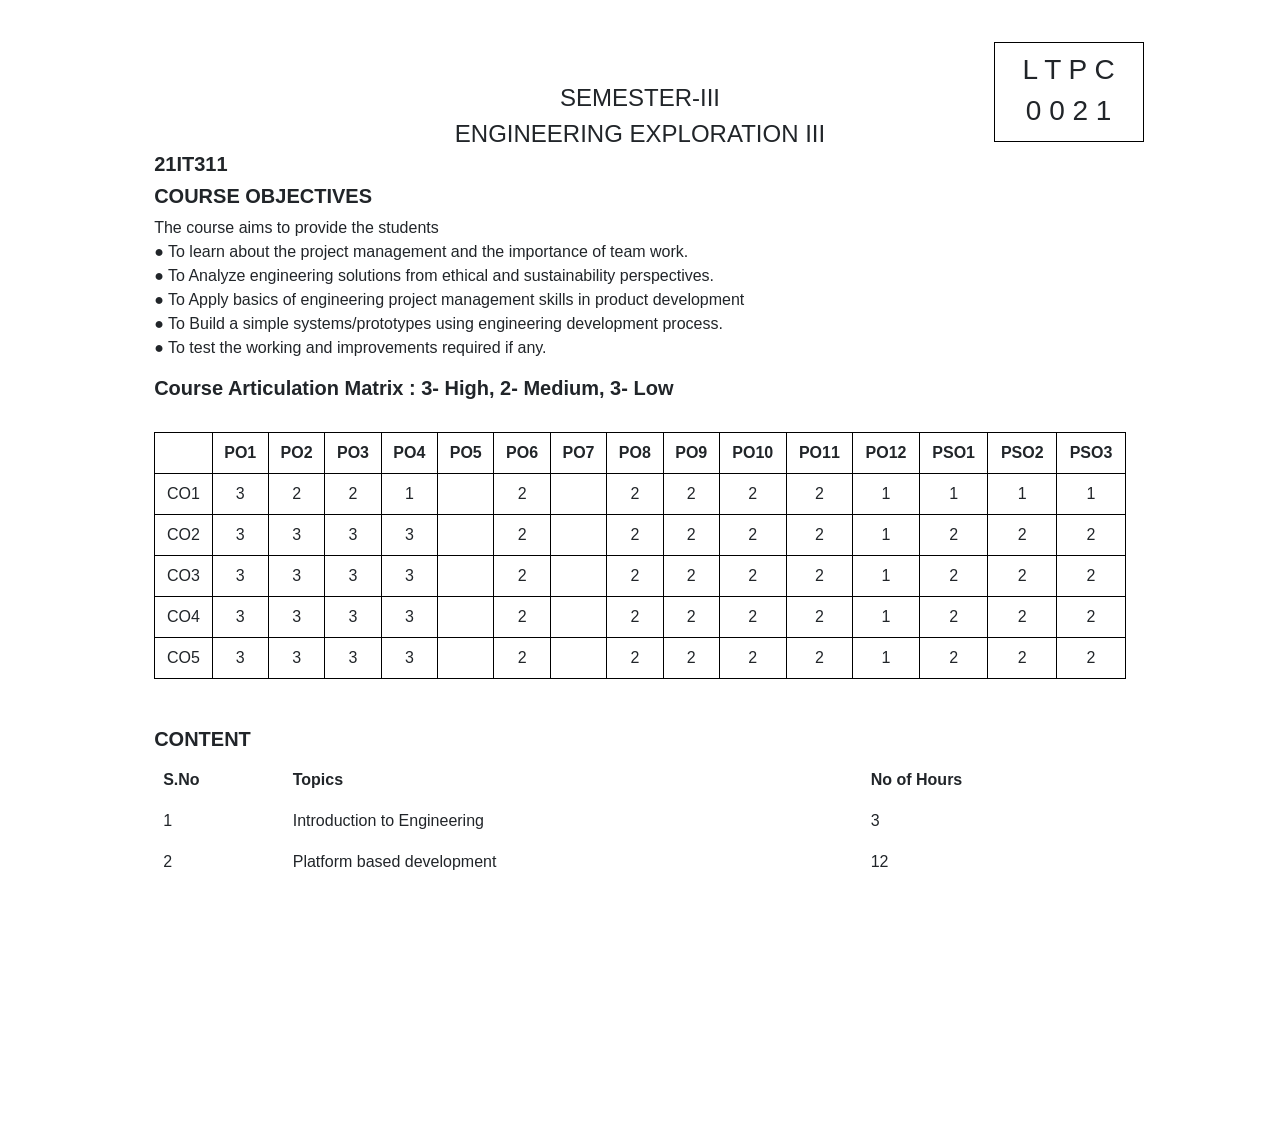
<file: Curriculum/sem-3/ee.html>
<!DOCTYPE html>
<html lang="en">
<head>
<meta charset="UTF-8">
<meta name="viewport" content="width=device-width, initial-scale=1.0">
<title>SEMESTER-III</title>
<link rel="stylesheet" href="https://maxcdn.bootstrapcdn.com/bootstrap/4.5.2/css/bootstrap.min.css">
<style>
     body {
        margin: 0;
        padding: 0;
        overflow: hidden;
        width: 210mm; /* A4 width */
        height: 297mm; /* A4 height */
      
        background-size: cover; /* Cover the entire viewport */
        background-position: center; /* Center the background image */
    }
    
    #content {
        position: absolute;
        top: 5mm; /* Adjust according to your needs */
        left: 30mm; /* Adjust according to your needs */
        right: 30mm; /* Adjust according to your needs */
        bottom: 5mm; /* Adjust according to your needs */
        overflow-y: scroll;
        border: 3px solid rgb(255, 255, 255);
        padding: 10mm; /* Adjust according to your needs */
        background-color: rgba(255, 255, 255, 0.795); /* Add background color with transparency */
    }
    #heading {
        text-align: center;
        font-size: 24px;
        margin-top: 20px; /* Adjust according to your needs */
    }
    table {
        width: 100%;
        border-collapse: collapse;
    }
    th, td {
        border: 1px solid black;
        padding: 8px;
        text-align: center;
    }
    .unit {
        display: flex;
        justify-content: space-between;
        margin-left: 2mm; /* Adjust according to your needs */
        margin-bottom: 5mm; /* Adjust according to your needs */
    }
    /* Button Styling */
    button {
        background-color: #000000;
        color: #fff;
        border: none;
        padding: 10px 20px;
        border-radius: 5px;
        font-size: 16px;
        cursor: pointer;
        transition: background-color 0.3s;
    }

    button:hover {
        background-color:rgba(124, 124, 124, 0.9);;
    }
</style>
</head>
<body>

<div id="content">
    <div style="position: absolute; top: 20px; right: 20px; width: 150px; height: 100px; border: 1px solid black; padding: 10px; background-color: white; text-align: center;">
        <h3>L   T   P   C</h3>
        <h3>0   0   2   1</h3>
    </div>
    
    <div id="heading">
        SEMESTER-III <br>ENGINEERING EXPLORATION III
    </div>
    <h5><b>21IT311</b></h5>
    <h5><b>COURSE OBJECTIVES</b></h5>
   
    <p>The course aims to provide the students<br>
        ● To learn about the project management and the importance of team work.<br>
● To Analyze engineering solutions from ethical and sustainability perspectives.<br>
● To Apply basics of engineering project management skills in product development<br>
● To Build a simple systems/prototypes using engineering development process.<br>
● To test the working and improvements required if any.</p>

    
    <h5><b>Course Articulation Matrix : 3- High, 2- Medium, 3- Low</b></h5><br>
    <table>
        <tr>
            <th> </th>
            <th>PO1</th>
            <th>PO2</th>
            <th>PO3</th>
            <th>PO4</th>
            <th>PO5</th>
            <th>PO6</th>
            <th>PO7</th>
            <th>PO8</th>
            <th>PO9</th>
            <th>PO10</th>
            <th>PO11</th>
            <th>PO12</th>
            <th>PSO1</th>
            <th>PSO2</th>
            <th>PSO3</th>
        </tr>
        <tr>
            <td>CO1</td>
            <td>3</td>
            <td>2</td>
            <td>2</td>
            <td>1</td>
            <td></td>
            <td>2</td>
            <td></td>
            <td>2</td>
            <td>2</td>
            <td>2</td>
            <td>2</td>
            <td>1</td>
            <td>1</td>
            <td>1</td>
            <td>1</td>
        </tr>
        <tr>
            <td>CO2</td>
            <td>3</td>
            <td>3</td>
            <td>3</td>
            <td>3</td>
            <td></td>
            <td>2</td>
            <td></td>
            <td>2</td>
            <td>2</td>
            <td>2</td>
            <td>2</td>
            <td>1</td>
            <td>2</td>
            <td>2</td>
            <td>2</td>
        </tr>
        <tr>
            <td>CO3</td>
            <td>3</td>
            <td>3</td>
            <td>3</td>
            <td>3</td>
            <td></td>
            <td>2</td>
            <td></td>
            <td>2</td>
            <td>2</td>
            <td>2</td>
            <td>2</td>
            <td>1</td>
            <td>2</td>
            <td>2</td>
            <td>2</td>
        </tr>
        <tr>
            <td>CO4</td>
            <td>3</td>
            <td>3</td>
            <td>3</td>
            <td>3</td>
            <td></td>
            <td>2</td>
            <td></td>
            <td>2</td>
            <td>2</td>
            <td>2</td>
            <td>2</td>
            <td>1</td>
            <td>2</td>
            <td>2</td>
            <td>2</td>
        </tr>
        <tr>
            <td>CO5</td>
            <td>3</td>
            <td>3</td>
            <td>3</td>
            <td>3</td>
            <td></td>
            <td>2</td>
            <td></td>
            <td>2</td>
            <td>2</td>
            <td>2</td>
            <td>2</td>
            <td>1</td>
            <td>2</td>
            <td>2</td>
            <td>2</td>
       </tr>
       </table><br><br>
       <h5><b>CONTENT</b></h5>
       <table style="border: 1px solid white;">
           <tr>
               <th style="border: 1px solid white;text-align: left;">S.No</th>
               <th style="border: 1px solid white;text-align: left;">Topics</th>
               <th style="border: 1px solid white;text-align: left;">No of Hours</th>
           </tr>
           <tr>
               <td style="border: 1px solid white;text-align: left;">1</td>
               <td style="border: 1px solid white;text-align: left;">Introduction to Engineering</td>
               <td style="border: 1px solid white; text-align: left;">3</td>
           </tr>
           <tr>
               <td style="border: 1px solid white;text-align: left;">2</td>
               <td style="border: 1px solid white;text-align: left;">Platform based development</td>
               <td style="border: 1px solid white; text-align: left;">12</td>
           </tr>
           <tr>
               <td style="border: 1px solid white;text-align: left;">3</td>
               <td style="border: 1px solid white;text-align: left;">Mechanisms</td>
               <td style="border: 1px solid white; text-align: left;">9</td>
           </tr>
           <tr>
               <td style="border: 1px solid white;text-align: left;">4</td>
               <td style="border: 1px solid white;text-align: left;">Requirements</td>
               <td style="border: 1px solid white; text-align: left;">3</td>
           </tr>
           <tr>
               <td style="border: 1px solid white;text-align: left;">5</td>
               <td style="border: 1px solid white;text-align: left;">Design</td>
               <td style="border: 1px solid white; text-align: left;"></td>
           </tr>
           <tr>
               <td style="border: 1px solid white;text-align: left;">6</td>
               <td style="border: 1px solid white;text-align: left;">Ethics</td>
               <td style="border: 1px solid white; text-align: left;">6</td>
           </tr>
           <tr>
               <td style="border: 1px solid white;text-align: left;">7</td>
               <td style="border: 1px solid white;text-align: left;">Sustainability</td>
               <td style="border: 1px solid white; text-align: left;"></td>
           </tr>
           <tr>
               <td style="border: 1px solid white;text-align: left;">8</td>
               <td style="border: 1px solid white;text-align: left;">Project Management Principles</td>
               <td style="border: 1px solid white; text-align: left;">3</td>
           </tr>
           <tr>
               <td style="border: 1px solid white;text-align: left;">9</td>
               <td style="border: 1px solid white;text-align: left;">Guided Project</td>
               <td style="border: 1px solid white; text-align: left;"></td>
           </tr>
           <tr>
               <td style="border: 1px solid white;text-align: left;">10</td>
               <td style="border: 1px solid white;text-align: left;">Final Project</td>
               <td style="border: 1px solid white; text-align: left;">9</td>
           </tr>
       </table><BR><BR>
       
    

    
   <p><b>COURSE OUTCOMES</b><br><br>
    At the end of the course students should be able to<br><br>
    <b>CO1:</b> Analyze engineering solutions from ethical and sustainability perspectives.<br>
    <b>CO2:</b>Apply basics of engineering project management skills in project development.<br>
    <b>CO3:</b>
    Develop design principles in project development.<br>
    <b>CO4:</b> Build simple systems/prototypes using engineering design and development process.<br>
    <b>CO5:</b> Test the working of the product developed and modification required.<br><BR>
   
    <b>GUIDELINES:</b><br>
    1 Practical based learning carrying credits<BR>
2 Multi-disciplinary/ Multi-focus group of 3-4 students<BR>
3 Groups can select to work on specific tasks, or projects related to real world problems<BR>
4 Each group has a faculty coordinator/Instructor who will guide/evaluate the overall group as
well as individual students.<BR>
5 The students have to display their model at the end of semester<BR>
6 The progress of the course is evaluated based on class performance and final demonstration
of prototype.
    <button onclick="goBack()">GoBack</button>

    <script>
    function goBack() {
      window.history.back();
    }
    </script>
</div>
<script src="https://ajax.googleapis.com/ajax/libs/jquery/3.5.1/jquery.min.js"></script>
<script src="https://cdnjs.cloudflare.com/ajax/libs/popper.js/1.16.0/umd/popper.min.js"></script>
<script src="https://maxcdn.bootstrapcdn.com/bootstrap/4.5.2/js/bootstrap.min.js"></script>
</body>
</html>
</file>
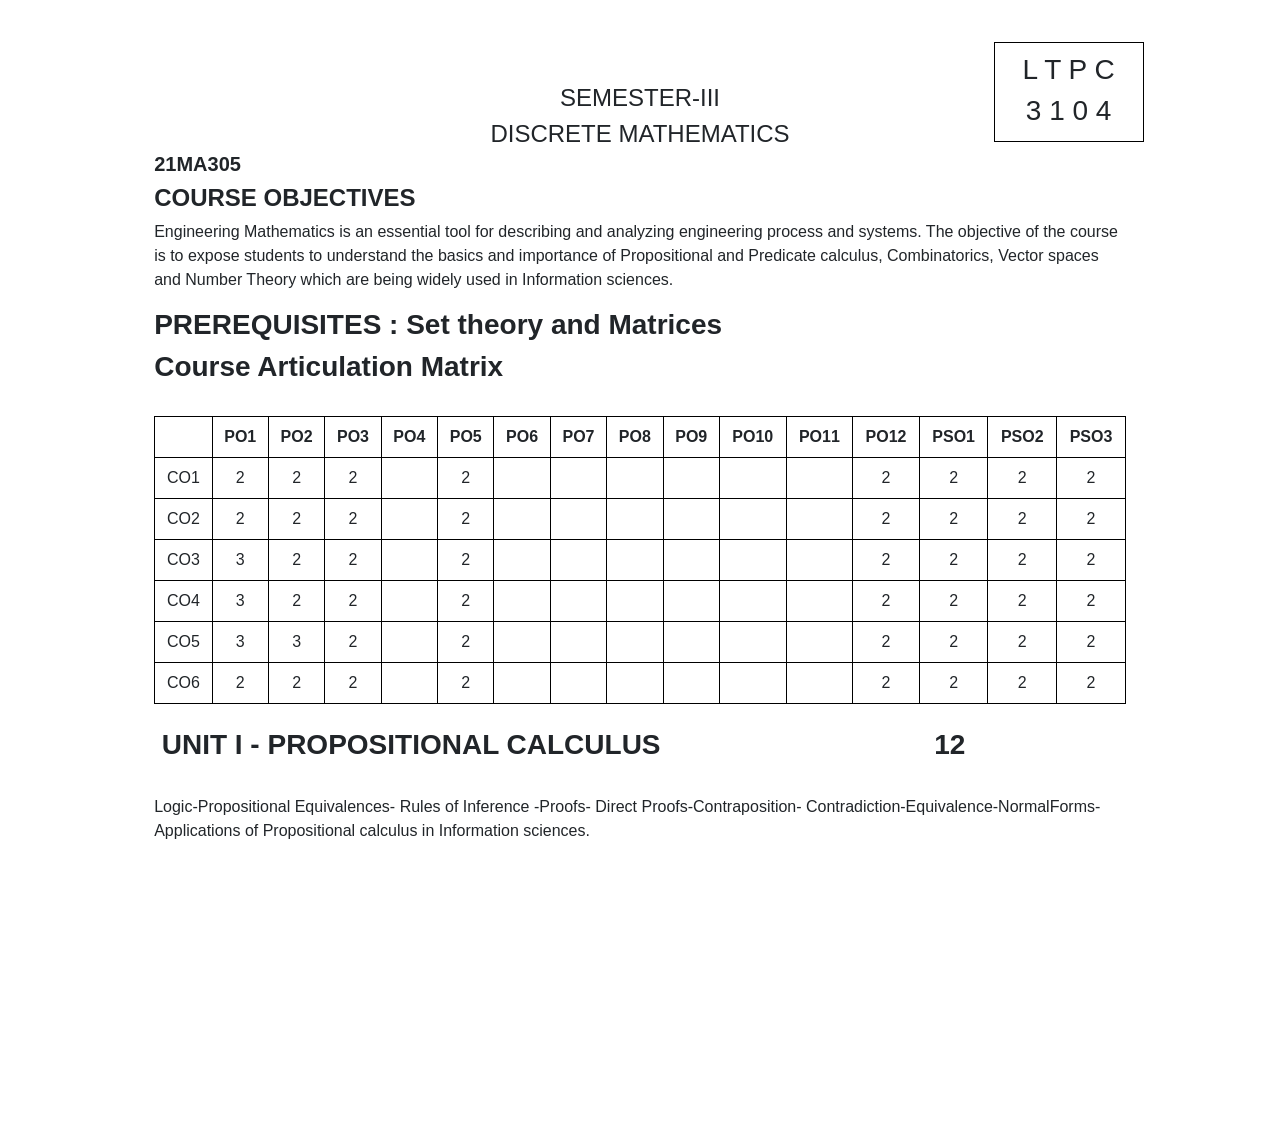
<file: Curriculum/sem-3/maths.html>
<!DOCTYPE html>
<html lang="en">
<head>
<meta charset="UTF-8">
<meta name="viewport" content="width=device-width, initial-scale=1.0">
<title>SEMESTER-III</title>
<link rel="stylesheet" href="https://maxcdn.bootstrapcdn.com/bootstrap/4.5.2/css/bootstrap.min.css">
<style>
     body {
        margin: 0;
        padding: 0;
        overflow: hidden;
        width: 210mm; /* A4 width */
        height: 297mm; /* A4 height */
      
        background-size: cover; /* Cover the entire viewport */
        background-position: center; /* Center the background image */
    }
    
    #content {
        position: absolute;
        top: 5mm; /* Adjust according to your needs */
        left: 30mm; /* Adjust according to your needs */
        right: 30mm; /* Adjust according to your needs */
        bottom: 5mm; /* Adjust according to your needs */
        overflow-y: scroll;
        border: 3px solid rgb(255, 255, 255);
        padding: 10mm; /* Adjust according to your needs */
        background-color: rgba(255, 255, 255, 0.795); /* Add background color with transparency */
    }
    #heading {
        text-align: center;
        font-size: 24px;
        margin-top: 20px; /* Adjust according to your needs */
    }
    table {
        width: 100%;
        border-collapse: collapse;
    }
    th, td {
        border: 1px solid black;
        padding: 8px;
        text-align: center;
    }
    .unit {
        display: flex;
        justify-content: space-between;
        margin-left: 2mm; /* Adjust according to your needs */
        margin-bottom: 5mm; /* Adjust according to your needs */
    }
    /* Button Styling */
    button {
        background-color: #000000;
        color: #fff;
        border: none;
        padding: 10px 20px;
        border-radius: 5px;
        font-size: 16px;
        cursor: pointer;
        transition: background-color 0.3s;
    }

    button:hover {
        background-color:rgba(124, 124, 124, 0.9);;
    }
</style>
</head>
<body>

<div id="content">
    <div style="position: absolute; top: 20px; right: 20px; width: 150px; height: 100px; border: 1px solid black; padding: 10px; background-color: white; text-align: center;">
        <h3>L   T   P   C</h3>
        <h3>3   1   0   4</h3>
    </div>
    
    <div id="heading">
        SEMESTER-III <br> DISCRETE MATHEMATICS
    </div>
    <h5><b>21MA305</b></h5>
    <h4><b>COURSE OBJECTIVES</b></h4>
   
    <p>Engineering Mathematics is an essential tool for describing and analyzing engineering process and
        systems. The objective of the course is to expose students to understand the basics and importance of
        Propositional and Predicate calculus, Combinatorics, Vector spaces and Number Theory which are
        being widely used in Information sciences.</p>
    <h3><b>PREREQUISITES : Set theory and Matrices</b></h3>
    
    <h3><b>Course Articulation Matrix</b></h3><br>
    <table>
        <tr>
            <th> </th>
            <th>PO1</th>
            <th>PO2</th>
            <th>PO3</th>
            <th>PO4</th>
            <th>PO5</th>
            <th>PO6</th>
            <th>PO7</th>
            <th>PO8</th>
            <th>PO9</th>
            <th>PO10</th>
            <th>PO11</th>
            <th>PO12</th>
            <th>PSO1</th>
            <th>PSO2</th>
            <th>PSO3</th>
        </tr>
        <tr>
            <td>CO1</td>
            <td>2</td>
            <td>2</td>
            <td>2</td>
            <td></td>
            <td>2</td>
            <td></td>
            <td></td>
            <td></td>
            <td></td>
            <td></td>
            <td></td>
            <td>2</td>
            <td>2</td>
            <td>2</td>
            <td>2</td>
        </tr>
        <tr>
            <td>CO2</td>
            <td>2</td>
            <td>2</td>
            <td>2</td>
            <td></td>
            <td>2</td>
            <td></td>
            <td></td>
            <td></td>
            <td></td>
            <td></td>
            <td></td>
            <td>2</td>
            <td>2</td>
            <td>2</td>
            <td>2</td>
        </tr>
        <tr>
            <td>CO3</td>
            <td>3</td>
            <td>2</td>
            <td>2</td>
            <td></td>
            <td>2</td>
            <td></td>
            <td></td>
            <td></td>
            <td></td>
            <td></td>
            <td></td>
            <td>2</td>
            <td>2</td>
            <td>2</td>
            <td>2</td>
        </tr>
        <tr>
            <td>CO4</td>
            <td>3</td>
            <td>2</td>
            <td>2</td>
            <td></td>
            <td>2</td>
            <td></td>
            <td></td>
            <td></td>
            <td></td>
            <td></td>
            <td></td>
            <td>2</td>
            <td>2</td>
            <td>2</td>
            <td>2</td>
        </tr>
        <tr>
            <td>CO5</td>
            <td>3</td>
            <td>3</td>
            <td>2</td>
            <td></td>
            <td>2</td>
            <td></td>
            <td></td>
            <td></td>
            <td></td>
            <td></td>
            <td></td>
            <td>2</td>
            <td>2</td>
            <td>2</td>
            <td>2</td>
        </tr>
        <tr>
            <td>CO6</td>
            <td>2</td>
            <td>2</td>
            <td>2</td>
            <td></td>
            <td>2</td>
            <td></td>
            <td></td>
            <td></td>
            <td></td>
            <td></td>
            <td></td>
            <td>2</td>
            <td>2</td>
            <td>2</td>
            <td>2</td>
        </tr>
    </table><br>
    <div class="unit">
        <h3><b>UNIT I - PROPOSITIONAL CALCULUS</b></h3>
        <h3><b style="margin-left: 30mm;">12</b></h3><BR><br>
    </div>
    <P>Logic-Propositional Equivalences- Rules of Inference -Proofs- Direct Proofs-Contraposition-
        Contradiction-Equivalence-NormalForms- Applications of Propositional calculus in Information
        sciences.</P><br>
    <div class="unit">
            <h3><b>UNIT II - PREDICATE CALCULUS</b></h3>
            <h3><b style="margin-left: 10mm;">12</b></h3><BR><br>
        </div>
        <P>Predicates–Statement function–Variables–Free and bound variables-Quantifiers–Universe of
            discourse–Logical equivalences and implications for quantified statements–Theory of inference
            -The rules of universal specification and generalization–Validity of arguments-Applications of
            Propositional calculus in Information sciences.</P><br>
    <div class="unit">
                <h3><b>UNIT III - COMBINATORICS</b></h3>
                <h3><b style="margin-left: 30mm;">12</b></h3><BR><br>
            </div>
            <P>Permutation and Combination - Generalized Permutation and Combination - Recurrence Relation –
                Solving Linear Recurrence Relations using Characteristic Roots- Applications of counting principle in
                Information sciences</P><br>
                <div class="unit">
                    <h3><b>UNIT IV - VECTOR SPACES</b></h3>
                    <h3><b style="margin-left: 30mm;">10</b></h3><BR><br>
                </div>
                <P>General vector space–real vector spaces–subspaces–Linear dependence and independence–Basis and
                    Dimension of vector space in Information sciences.</P><br>
                    <div class="unit">
                        <h3><b>UNIT V - ELEMENTS OF NUMBER THEORY</b></h3>
                        <h3><b style="margin-left: 30mm;">14</b></h3><BR><br>
                    </div>
                    <P>Division algorithm–Base-brepresentations–Numberpatterns–Primeandcompositenumbers– GCD –
                        Euclidean algorithm – Fundamental theorem of arithmetic – LCM - Chinese remainder theorem–
                        Problems- Applications of Number Theory in Information sciences.</P><br>
   <p><b>COURSE OUTCOMES</b><br><br>
    At the end of the course students should be able to<br><br>
    <b>CO1:</b>   Apply the logical structure of proofs with connectives to produce logically valid arguments
    and construct direct and indirect proofs and proofs by induction for appropriateness of each
    type in a particular setting<br>
    <b>CO2:</b> Formulate and solve problems involve predicates.<br>
    <b>CO3:</b>
    Apply counting techniques and recursion theory including recursive and recursively
    enumerable sets of natural numbers in the problems of logic<br>
    <b>CO4:</b> Solve problems using vector space concepts<br>
    <b>CO5:</b>  Apply number theory concepts for solving problems occur in Information sciences<br>
    <b>CO6:</b> 
    Gain the knowledge of combinatorics, set theory, logic, relations, graph theory, and analysis
    of algorithms<br><br>
    <b>TEXT BOOKS:</b><br>
    <b>T1:</b>
    Tremblay J P and Manohar R, ―Discrete Mathematical Structures with Applications to
    Computer Science‖, Tata Mc Graw Hill, NewDelhi,2017.<br>
    <b>T2:</b>
    Kenneth H Rosen, “Discrete Mathematics and its Applications”, Tata McGraw Hill, New Delhi,
    7th Edition, 2016<br>
    <b>T3:</b>
    Friedberg, A.H., Insel ,A.J. and Spence, L., ―Linear Algebra‖,
    PrenticeHallofIndia,NewDelhi,2004<br>
    <b>T4:</b>
    Koshy, T., “Elementary Number Theory with Applications”, Elsevier Publications, New Delhi,
    2002<BR><br><br>
   <b> REFERENCE BOOKS:</b><br><br>
    <b>R1:</b>
    Bernard Kolman, Robert C Busby and Sharon Cutler Ross, “Discrete Mathematical Structures”,
    Prentice Hall, New Delhi, 6th Edition ,2007.<br>
    <b>R2:</b>
    Ralph P Grimaldi, “Discrete and Combinatorial Mathematics-An Applied Introduction”,
    Addion Wesley, USA, 5th Edition,2016<br>
    <b>R3:</b>
    Richard Johnsonbaugh, “Discrete Mathematics”, Pearson Education, New Delhi,8th Edition
    ,2018<br>
    <b>R4:</b>
    Kolman, B. Hill, D.R., ―Introductory Linear Algebra‖, Pearson Education, New Delhi, First
    Reprint, 2009.<br>
    <b>R5:</b>
    Strang, G., ―Linear Algebra and its applications‖, Thomson (Brooks/Cole), New Delhi, 3rd
    Edition, 2017.<br>
    <b>R6:</b> Sundarapandian,V.―NumericalLinearAlgebra‖,PrenticeHallofIndia,NewDelhi,2015.</p>
    <button onclick="goBack()">Go Back</button>

    <script>
    function goBack() {
      window.history.back();
    }
    </script>
</div>
<script src="https://ajax.googleapis.com/ajax/libs/jquery/3.5.1/jquery.min.js"></script>
<script src="https://cdnjs.cloudflare.com/ajax/libs/popper.js/1.16.0/umd/popper.min.js"></script>
<script src="https://maxcdn.bootstrapcdn.com/bootstrap/4.5.2/js/bootstrap.min.js"></script>
</body>
</html>
</file>
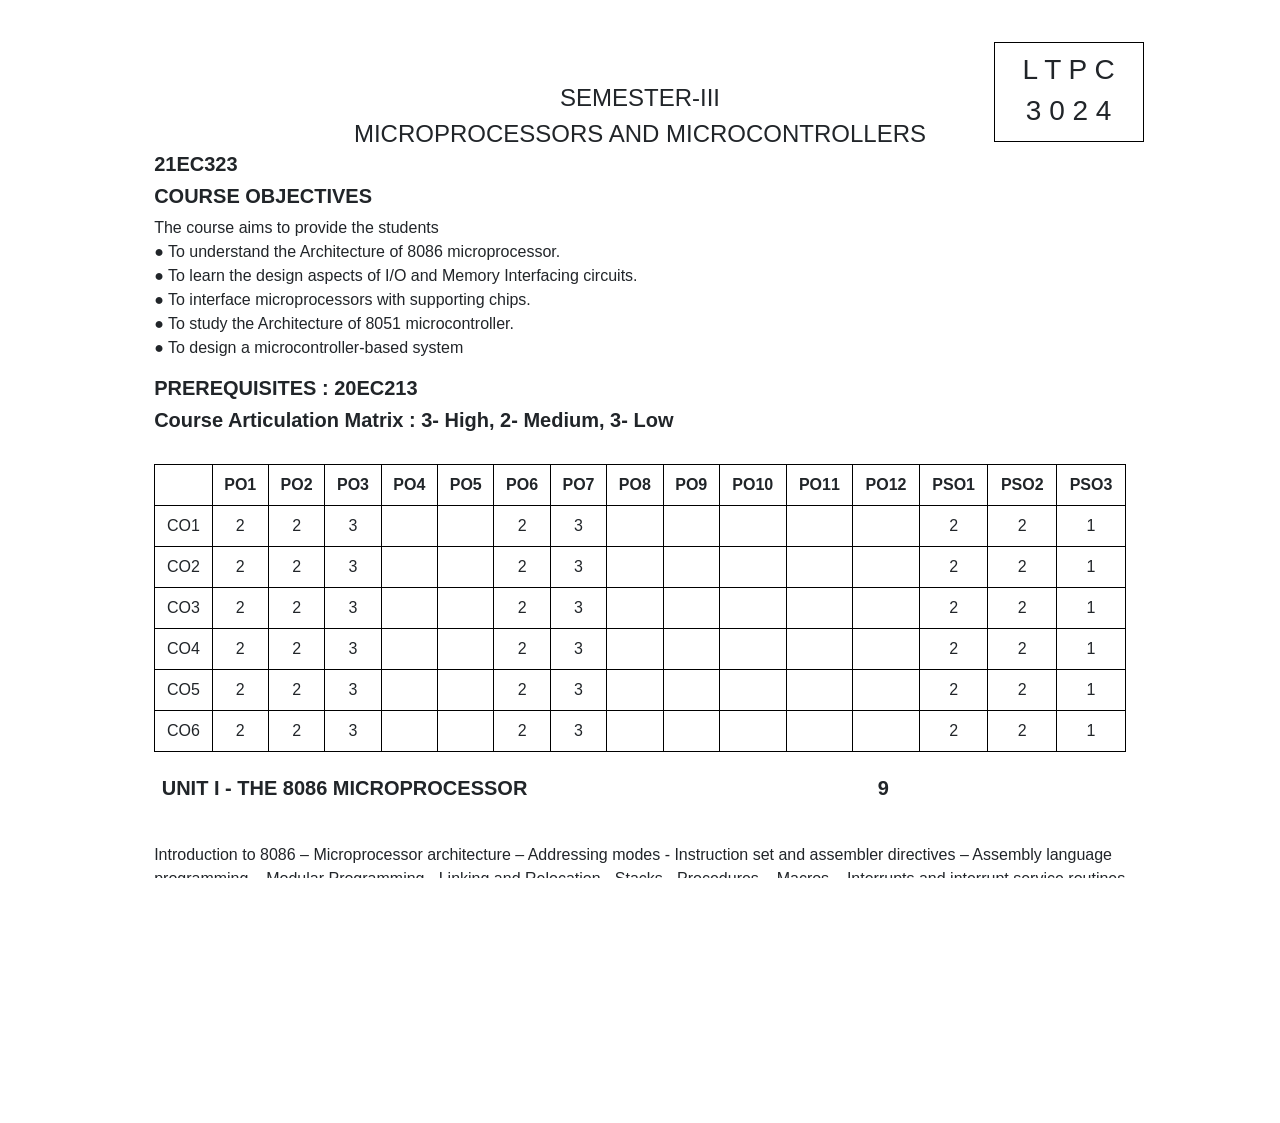
<file: Curriculum/sem-3/mpmc.html>
<!DOCTYPE html>
<html lang="en">
<head>
<meta charset="UTF-8">
<meta name="viewport" content="width=device-width, initial-scale=1.0">
<title>SEMESTER-III</title>
<link rel="stylesheet" href="https://maxcdn.bootstrapcdn.com/bootstrap/4.5.2/css/bootstrap.min.css">
<style>
     body {
        margin: 0;
        padding: 0;
        overflow: hidden;
        width: 210mm; /* A4 width */
        height: 297mm; /* A4 height */
      
        background-size: cover; /* Cover the entire viewport */
        background-position: center; /* Center the background image */
    }
    
    #content {
        position: absolute;
        top: 5mm; /* Adjust according to your needs */
        left: 30mm; /* Adjust according to your needs */
        right: 30mm; /* Adjust according to your needs */
        bottom: 5mm; /* Adjust according to your needs */
        overflow-y: scroll;
        border: 3px solid rgb(255, 255, 255);
        padding: 10mm; /* Adjust according to your needs */
        background-color: rgba(255, 255, 255, 0.795); /* Add background color with transparency */
    }
    #heading {
        text-align: center;
        font-size: 24px;
        margin-top: 20px; /* Adjust according to your needs */
    }
    table {
        width: 100%;
        border-collapse: collapse;
    }
    th, td {
        border: 1px solid black;
        padding: 8px;
        text-align: center;
    }
    .unit {
        display: flex;
        justify-content: space-between;
        margin-left: 2mm; /* Adjust according to your needs */
        margin-bottom: 5mm; /* Adjust according to your needs */
    }
    /* Button Styling */
    button {
        background-color: #000000;
        color: #fff;
        border: none;
        padding: 10px 20px;
        border-radius: 5px;
        font-size: 16px;
        cursor: pointer;
        transition: background-color 0.3s;
    }

    button:hover {
        background-color:rgba(124, 124, 124, 0.9);;
    }
</style>
</head>
<body>

<div id="content">
    <div style="position: absolute; top: 20px; right: 20px; width: 150px; height: 100px; border: 1px solid black; padding: 10px; background-color: white; text-align: center;">
        <h3>L   T   P   C</h3>
        <h3>3   0   2   4</h3>
    </div>
    
    <div id="heading">
        SEMESTER-III <br> MICROPROCESSORS AND
        MICROCONTROLLERS
    </div>
    <h5><b>21EC323</b></h5>
    <h5><b>COURSE OBJECTIVES</b></h5>
   
    <p>The course aims to provide the students<br>
        ● To understand the Architecture of 8086 microprocessor.<br>
        ● To learn the design aspects of I/O and Memory Interfacing circuits.<br>
        ● To interface microprocessors with supporting chips.<br>
        ● To study the Architecture of 8051 microcontroller.<br>
        ● To design a microcontroller-based system</p>
    <h5><b>PREREQUISITES : 20EC213</b></h5>
    
    <h5><b>Course Articulation Matrix : 3- High, 2- Medium, 3- Low</b></h5><br>
    <table>
        <tr>
            <th> </th>
            <th>PO1</th>
            <th>PO2</th>
            <th>PO3</th>
            <th>PO4</th>
            <th>PO5</th>
            <th>PO6</th>
            <th>PO7</th>
            <th>PO8</th>
            <th>PO9</th>
            <th>PO10</th>
            <th>PO11</th>
            <th>PO12</th>
            <th>PSO1</th>
            <th>PSO2</th>
            <th>PSO3</th>
        </tr>
        <tr>
            <td>CO1</td>
            <td>2</td>
            <td>2</td>
            <td>3</td>
            <td></td>
            <td></td>
            <td>2</td>
            <td>3</td>
            <td></td>
            <td></td>
            <td></td>
            <td></td>
            <td></td>
            <td>2</td>
            <td>2</td>
            <td>1</td>
        </tr>
        <tr>
            <td>CO2</td>
            <td>2</td>
            <td>2</td>
            <td>3</td>
            <td></td>
            <td></td>
            <td>2</td>
            <td>3</td>
            <td></td>
            <td></td>
            <td></td>
            <td></td>
            <td></td>
            <td>2</td>
            <td>2</td>
            <td>1</td>
        </tr>
        <tr>
            <td>CO3</td>
            <td>2</td>
            <td>2</td>
            <td>3</td>
            <td></td>
            <td></td>
            <td>2</td>
            <td>3</td>
            <td></td>
            <td></td>
            <td></td>
            <td></td>
            <td></td>
            <td>2</td>
            <td>2</td>
            <td>1</td>
        </tr>
        <tr>
            <td>CO4</td>
            <td>2</td>
            <td>2</td>
            <td>3</td>
            <td></td>
            <td></td>
            <td>2</td>
            <td>3</td>
            <td></td>
            <td></td>
            <td></td>
            <td></td>
            <td></td>
            <td>2</td>
            <td>2</td>
            <td>1</td>
        </tr>
        <tr>
            <td>CO5</td>
            <td>2</td>
            <td>2</td>
            <td>3</td>
            <td></td>
            <td></td>
            <td>2</td>
            <td>3</td>
            <td></td>
            <td></td>
            <td></td>
            <td></td>
            <td></td>
            <td>2</td>
            <td>2</td>
            <td>1</td>
       </tr>
        <tr>
            <td>CO6</td>
            <td>2</td>
            <td>2</td>
            <td>3</td>
            <td></td>
            <td></td>
            <td>2</td>
            <td>3</td>
            <td></td>
            <td></td>
            <td></td>
            <td></td>
            <td></td>
            <td>2</td>
            <td>2</td>
            <td>1</td>
        </tr>
    </table><br>
    <div class="unit">
        <h5><b>UNIT I - THE 8086 MICROPROCESSOR</b></h5>
        <h5><b style="margin-left: 30mm;">9</b></h5><BR><br>
    </div>
    <P>Introduction to 8086 – Microprocessor architecture – Addressing modes - Instruction set and assembler
        directives – Assembly language programming – Modular Programming - Linking and Relocation -
        Stacks - Procedures – Macros – Interrupts and interrupt service routines – Byte and String Manipulation.</P><br>
    <div class="unit">
            <h5><b>UNIT II - 8086 SYSTEM BUS STRUCTURE</b></h5>
            <h5><b style="margin-left: 10mm;">9</b></h5><BR><br>
        </div>
        <P>8086 signals – Basic configurations – System bus timing –System design using 8086 – I/O programming
            – Introduction to Multiprogramming – System Bus Structure – Multiprocessor configurations –
            Coprocessor, Closely coupled and loosely Coupled configurations – Introduction to advanced
            processors.</P><br>
    <div class="unit">
                <h5><b>UNIT III -I/O INTERFACING</b></h5>
                <h5><b style="margin-left: 30mm;">9</b></h5><BR><br>
            </div>
            <P>Memory Interfacing and I/O interfacing - Parallel communication interface – Serial communication
                interface – D/A and A/D Interface - Timer – Keyboard /display controller – Interrupt controller –
                DMA controller – Programming and applications Case studies: Traffic Light control, LED display,
                LCD display, Keyboard display interface and Alarm Controller.</P><br>
                <div class="unit">
                    <h5><b>UNIT IV - MICROCONTROLLER</b></h5>
                    <h5><b style="margin-left: 30mm;">9</b></h5><BR><br>
                </div>
                <P>Architecture of 8051 – Special Function Registers (SFRs) - I/O Pins Ports and Circuits - Instruction set
                    - Addressing modes - Assembly language programming</P><br>
                    <div class="unit">
                        <h5><b>UNIT V - INTERFACING MICROCONTROLLER</b></h5>
                        <h5><b style="margin-left: 30mm;">9</b></h5><BR><br>
                    </div>
                    <P>Programming 8051 Timers - Serial Port Programming - Interrupts Programming – LCD & Keyboard
                        Interfacing - ADC, DAC & Sensor Interfacing - External Memory Interface- Stepper Motor and
                        Waveform generation - Comparison of Microprocessor, Microcontroller, PIC and ARM processors</P><br>
                        <h5><b style="margin-left: 20cm;">TOTAL HOURS:45</b></h5><BR><br>
   <p><b>COURSE OUTCOMES</b><br><br>
    At the end of the course students should be able to<br><br>
    <b>CO1:</b>  Understand and execute programs based on 8086 microprocessors.<br>
    <b>CO2:</b> Design Memory Interfacing circuits.<br>
    <b>CO3:</b>
    Design and interface I/O circuits.<br>
    <b>CO4:</b> Design and implement 8051 microcontroller-based systems.<br>
    <b>CO5:</b>  Interfacing various devices.<br><br>
   
    <b>TEXT BOOKS:</b><br>
    <b>T1:</b>
    Yu-Cheng Liu, Glenn A.Gibson, - Microcomputer Systems: The 8086 / 8088 Family -
Architecture, Programming and Design‖, Second Edition, Prentice Hall of India, 2007. (UNIT
I- III)<br>
    <b>T2:</b>
    Mohamed Ali Mazidi, Janice Gillispie Mazidi, Rolin McKinlay, - The 8051 Microcontroller
    and Embedded Systems: Using Assembly and C‖, Second Edition, Pearson education, 2011.
    (UNIT IV-V)<br><br>
   
   <b> REFERENCE BOOKS:</b><br><br>
    <b>R1:</b>
    Doughlas V.Hall, - Microprocessors and Interfacing, Programming and
Hardware,TMH,2012<br>
    <b>R2:</b>
    A.K.Ray, K.M.Bhurchandi, "Advanced Microprocessors and Peripherals" 3rd edition, Tata
    McGraw Hill, 2012<br></p>
    <button onclick="goBack()">GoBack</button>

    <script>
    function goBack() {
      window.history.back();
    }
    </script>
</div>
<script src="https://ajax.googleapis.com/ajax/libs/jquery/3.5.1/jquery.min.js"></script>
<script src="https://cdnjs.cloudflare.com/ajax/libs/popper.js/1.16.0/umd/popper.min.js"></script>
<script src="https://maxcdn.bootstrapcdn.com/bootstrap/4.5.2/js/bootstrap.min.js"></script>
</body>
</html>
</file>
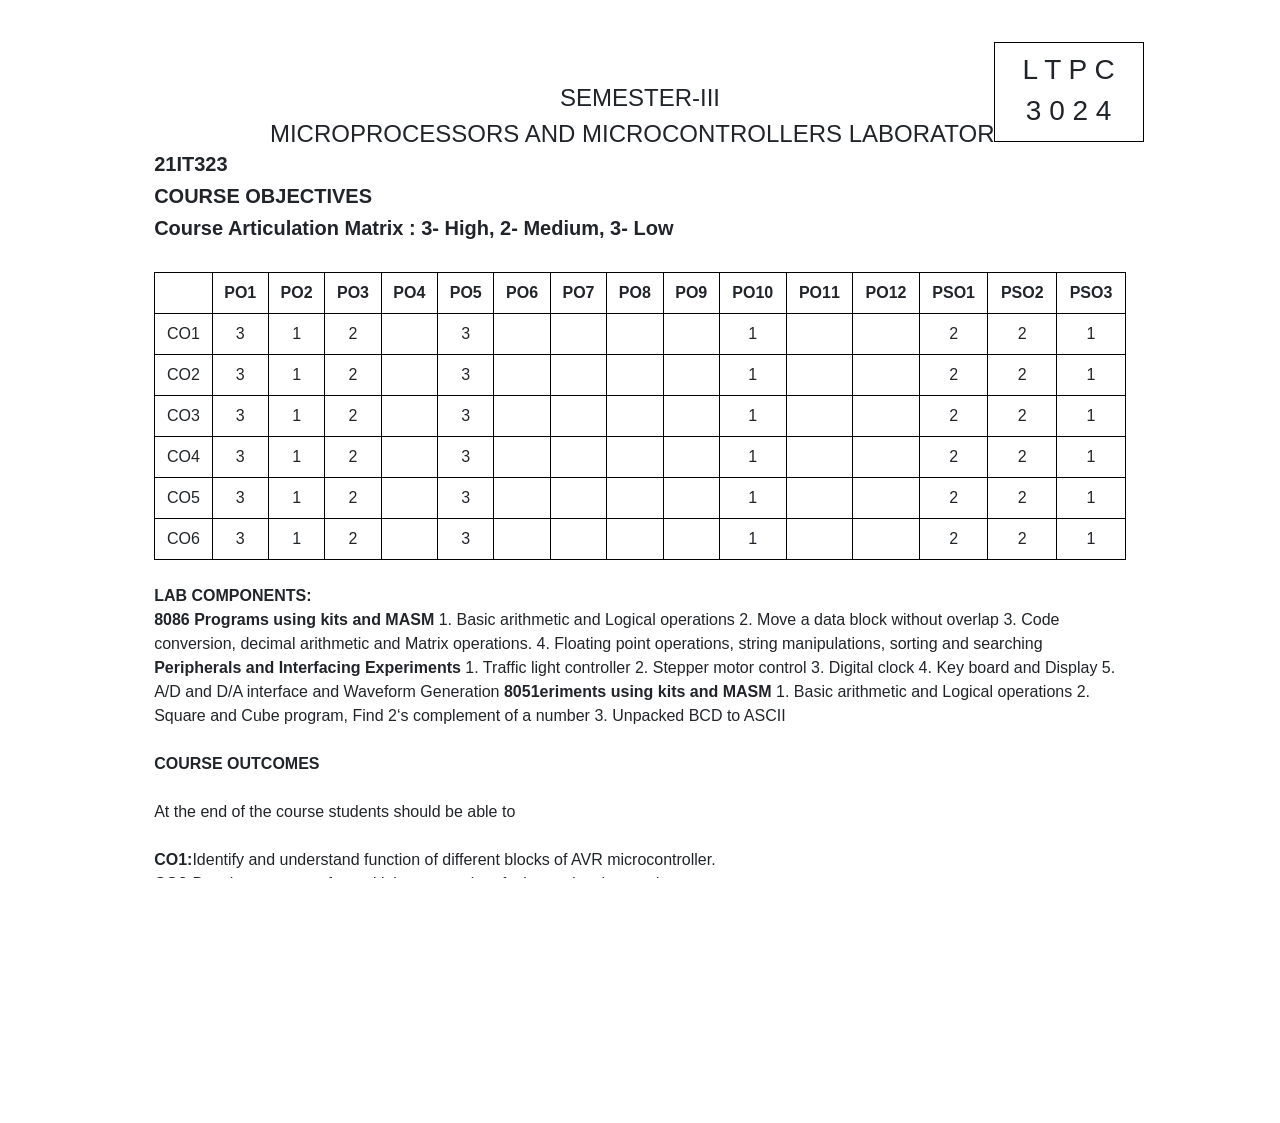
<file: Curriculum/sem-3/mpmclab.html>
<!DOCTYPE html>
<html lang="en">
<head>
<meta charset="UTF-8">
<meta name="viewport" content="width=device-width, initial-scale=1.0">
<title>SEMESTER-III</title>
<link rel="stylesheet" href="https://maxcdn.bootstrapcdn.com/bootstrap/4.5.2/css/bootstrap.min.css">
<style>
     body {
        margin: 0;
        padding: 0;
        overflow: hidden;
        width: 210mm; /* A4 width */
        height: 297mm; /* A4 height */
      
        background-size: cover; /* Cover the entire viewport */
        background-position: center; /* Center the background image */
    }
    
    #content {
        position: absolute;
        top: 5mm; /* Adjust according to your needs */
        left: 30mm; /* Adjust according to your needs */
        right: 30mm; /* Adjust according to your needs */
        bottom: 5mm; /* Adjust according to your needs */
        overflow-y: scroll;
        border: 3px solid rgb(255, 255, 255);
        padding: 10mm; /* Adjust according to your needs */
        background-color: rgba(255, 255, 255, 0.795); /* Add background color with transparency */
    }
    #heading {
        text-align: center;
        font-size: 24px;
        margin-top: 20px; /* Adjust according to your needs */
    }
    table {
        width: 100%;
        border-collapse: collapse;
    }
    th, td {
        border: 1px solid black;
        padding: 8px;
        text-align: center;
    }
    .unit {
        display: flex;
        justify-content: space-between;
        margin-left: 2mm; /* Adjust according to your needs */
        margin-bottom: 5mm; /* Adjust according to your needs */
    }
    /* Button Styling */
    button {
        background-color: #000000;
        color: #fff;
        border: none;
        padding: 10px 20px;
        border-radius: 5px;
        font-size: 16px;
        cursor: pointer;
        transition: background-color 0.3s;
    }

    button:hover {
        background-color:rgba(124, 124, 124, 0.9);;
    }
</style>
</head>
<body>

<div id="content">
    <div style="position: absolute; top: 20px; right: 20px; width: 150px; height: 100px; border: 1px solid black; padding: 10px; background-color: white; text-align: center;">
        <h3>L   T   P   C</h3>
        <h3>3   0   2   4</h3>
    </div>
    
    <div id="heading">
        SEMESTER-III <br>MICROPROCESSORS AND MICROCONTROLLERS
        LABORATORY
    </div>
    <h5><b>21IT323</b></h5>
    <h5><b>COURSE OBJECTIVES</b></h5>
   
    
    <h5><b>Course Articulation Matrix : 3- High, 2- Medium, 3- Low</b></h5><br>
    <table>
        <tr>
            <th> </th>
            <th>PO1</th>
            <th>PO2</th>
            <th>PO3</th>
            <th>PO4</th>
            <th>PO5</th>
            <th>PO6</th>
            <th>PO7</th>
            <th>PO8</th>
            <th>PO9</th>
            <th>PO10</th>
            <th>PO11</th>
            <th>PO12</th>
            <th>PSO1</th>
            <th>PSO2</th>
            <th>PSO3</th>
        </tr>
        <tr>
            <td>CO1</td>
            <td>3</td>
            <td>1</td>
            <td>2</td>
            <td></td>
            <td>3</td>
            <td></td>
            <td></td>
            <td></td>
            <td></td>
            <td>1</td>
            <td></td>
            <td></td>
            <td>2</td>
            <td>2</td>
            <td>1</td>
        </tr>
        <tr>
            <td>CO2</td>
            <td>3</td>
            <td>1</td>
            <td>2</td>
            <td></td>
            <td>3</td>
            <td></td>
            <td></td>
            <td></td>
            <td></td>
            <td>1</td>
            <td></td>
            <td></td>
            <td>2</td>
            <td>2</td>
            <td>1</td>
        </tr>
        </tr>
        <tr>
            <td>CO3</td>
            <td>3</td>
            <td>1</td>
            <td>2</td>
            <td></td>
            <td>3</td>
            <td></td>
            <td></td>
            <td></td>
            <td></td>
            <td>1</td>
            <td></td>
            <td></td>
            <td>2</td>
            <td>2</td>
            <td>1</td>
        </tr>
        <tr>
            <td>CO4</td>
            <td>3</td>
            <td>1</td>
            <td>2</td>
            <td></td>
            <td>3</td>
            <td></td>
            <td></td>
            <td></td>
            <td></td>
            <td>1</td>
            <td></td>
            <td></td>
            <td>2</td>
            <td>2</td>
            <td>1</td>
        </tr>
        <tr>
            <td>CO5</td>
            <td>3</td>
            <td>1</td>
            <td>2</td>
            <td></td>
            <td>3</td>
            <td></td>
            <td></td>
            <td></td>
            <td></td>
            <td>1</td>
            <td></td>
            <td></td>
            <td>2</td>
            <td>2</td>
            <td>1</td>
       </tr>
        <tr>
            <td>CO6</td>
            <td>3</td>
            <td>1</td>
            <td>2</td>
            <td></td>
            <td>3</td>
            <td></td>
            <td></td>
            <td></td>
            <td></td>
            <td>1</td>
            <td></td>
            <td></td>
            <td>2</td>
            <td>2</td>
            <td>1</td>
        </tr>
    </table><br>
    <b>LAB COMPONENTS:</b><br>
   <b> 8086 Programs using kits and MASM</b>
    1. Basic arithmetic and Logical operations
    2. Move a data block without overlap
    3. Code conversion, decimal arithmetic and Matrix operations.
    4. Floating point operations, string manipulations, sorting and searching
   <b> Peripherals and Interfacing Experiments</b>
    1. Traffic light controller
    2. Stepper motor control
    3. Digital clock
    4. Key board and Display
    5. A/D and D/A interface and Waveform Generation
    <b>8051eriments using kits and MASM</b>
    1. Basic arithmetic and Logical operations
    2. Square and Cube program, Find 2‘s complement of a number
    3. Unpacked BCD to ASCII<br><br>
                    
   <p><b>COURSE OUTCOMES</b><br><br>
    At the end of the course students should be able to<br><br>
    <b>CO1:</b>Identify and understand function of different blocks of AVR microcontroller.<br>
    <b>CO2:</b>Develop programs for multiple sensors interfacing to develop product prototype.<br>
    <b>CO3:</b>
    Develop programs to read ADC output from Photodiodes/Phototransistors for different
wavelength<br>
    <b>CO4:</b>Develop program for different Sensors which involves communication protocols<br>
    <b>CO5:</b> Implementing different real time projects using Arduino Boards<br>
    <b>CO6:</b>Gain knowledge to use Arduino Boards for making any kind of simple automated electronic
    projects.<br><br>
    <h5><b style="margin-left: 20cm;">TOTAL HOURS:30</b></h5>
  

    <button onclick="goBack()">GoBack</button>

    <script>
    function goBack() {
      window.history.back();
    }
    </script>
</div>
<script src="https://ajax.googleapis.com/ajax/libs/jquery/3.5.1/jquery.min.js"></script>
<script src="https://cdnjs.cloudflare.com/ajax/libs/popper.js/1.16.0/umd/popper.min.js"></script>
<script src="https://maxcdn.bootstrapcdn.com/bootstrap/4.5.2/js/bootstrap.min.js"></script>
</body>
</html>
</file>
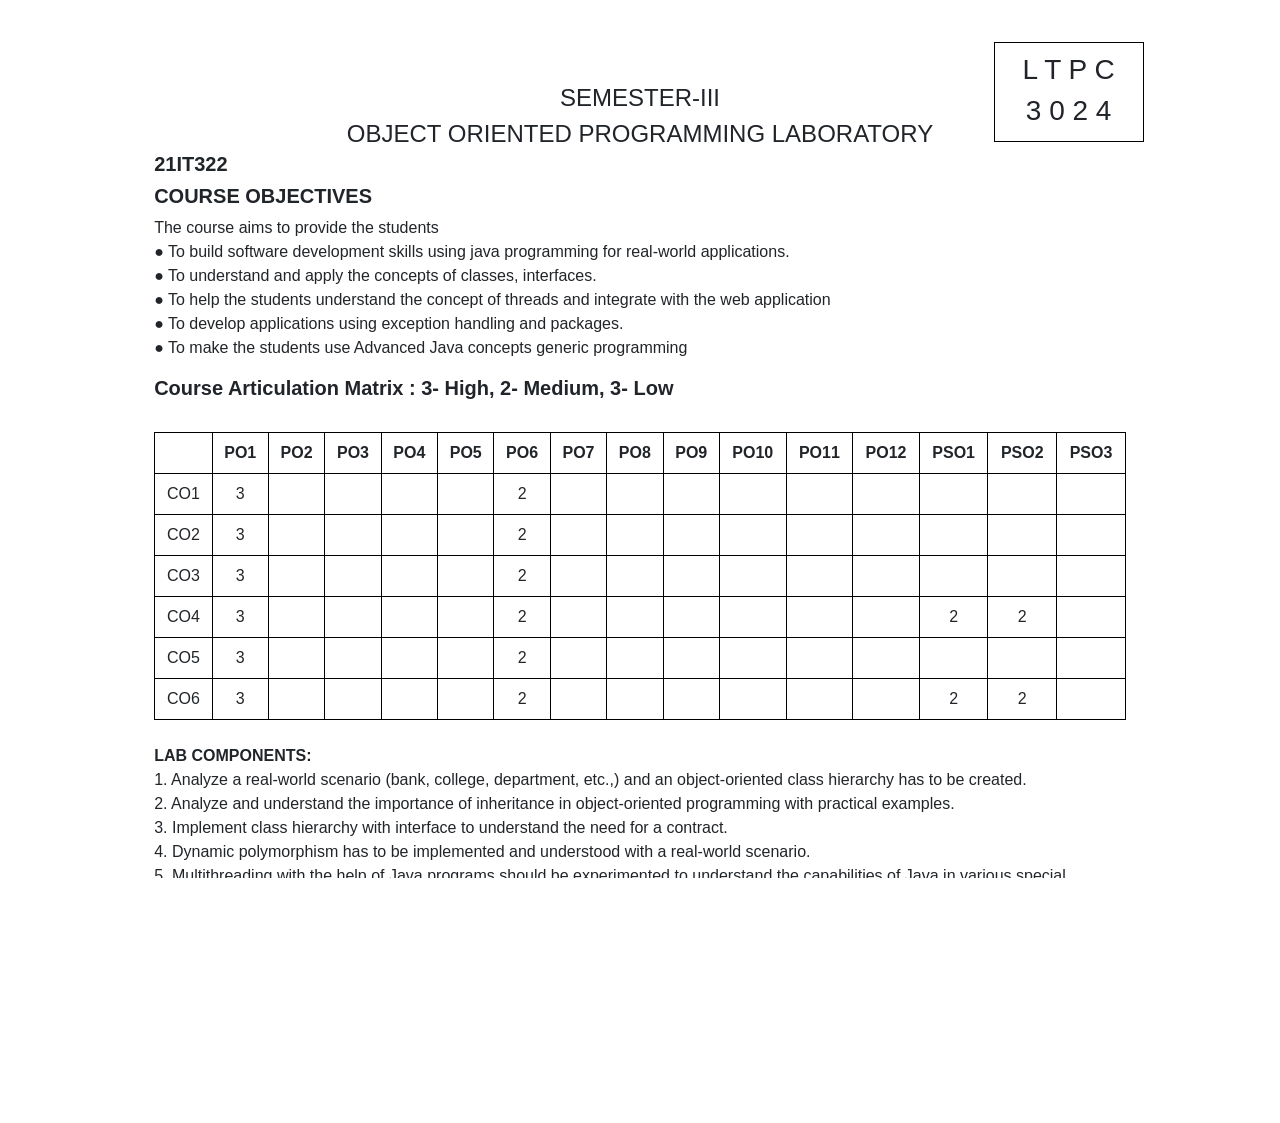
<file: Curriculum/sem-3/oopslab.html>
<!DOCTYPE html>
<html lang="en">
<head>
<meta charset="UTF-8">
<meta name="viewport" content="width=device-width, initial-scale=1.0">
<title>SEMESTER-III</title>
<link rel="stylesheet" href="https://maxcdn.bootstrapcdn.com/bootstrap/4.5.2/css/bootstrap.min.css">
<style>
     body {
        margin: 0;
        padding: 0;
        overflow: hidden;
        width: 210mm; /* A4 width */
        height: 297mm; /* A4 height */
      
        background-size: cover; /* Cover the entire viewport */
        background-position: center; /* Center the background image */
    }
    
    #content {
        position: absolute;
        top: 5mm; /* Adjust according to your needs */
        left: 30mm; /* Adjust according to your needs */
        right: 30mm; /* Adjust according to your needs */
        bottom: 5mm; /* Adjust according to your needs */
        overflow-y: scroll;
        border: 3px solid rgb(255, 255, 255);
        padding: 10mm; /* Adjust according to your needs */
        background-color: rgba(255, 255, 255, 0.795); /* Add background color with transparency */
    }
    #heading {
        text-align: center;
        font-size: 24px;
        margin-top: 20px; /* Adjust according to your needs */
    }
    table {
        width: 100%;
        border-collapse: collapse;
    }
    th, td {
        border: 1px solid black;
        padding: 8px;
        text-align: center;
    }
    .unit {
        display: flex;
        justify-content: space-between;
        margin-left: 2mm; /* Adjust according to your needs */
        margin-bottom: 5mm; /* Adjust according to your needs */
    }
    /* Button Styling */
    button {
        background-color: #000000;
        color: #fff;
        border: none;
        padding: 10px 20px;
        border-radius: 5px;
        font-size: 16px;
        cursor: pointer;
        transition: background-color 0.3s;
    }

    button:hover {
        background-color:rgba(124, 124, 124, 0.9);;
    }
</style>
</head>
<body>

<div id="content">
    <div style="position: absolute; top: 20px; right: 20px; width: 150px; height: 100px; border: 1px solid black; padding: 10px; background-color: white; text-align: center;">
        <h3>L   T   P   C</h3>
        <h3>3   0   2   4</h3>
    </div>
    
    <div id="heading">
        SEMESTER-III <br>OBJECT ORIENTED PROGRAMMING LABORATORY
    </div>
    <h5><b>21IT322</b></h5>
    <h5><b>COURSE OBJECTIVES</b></h5>
   
    <p>The course aims to provide the students<br>
        ● To build software development skills using java programming for real-world applications.<br>
        ● To understand and apply the concepts of classes, interfaces.<br>
        ● To help the students understand the concept of threads and integrate with the web application<br>
        ● To develop applications using exception handling and packages.<br>
        ● To make the students use Advanced Java concepts generic programming</p>
    
    <h5><b>Course Articulation Matrix : 3- High, 2- Medium, 3- Low</b></h5><br>
    <table>
        <tr>
            <th> </th>
            <th>PO1</th>
            <th>PO2</th>
            <th>PO3</th>
            <th>PO4</th>
            <th>PO5</th>
            <th>PO6</th>
            <th>PO7</th>
            <th>PO8</th>
            <th>PO9</th>
            <th>PO10</th>
            <th>PO11</th>
            <th>PO12</th>
            <th>PSO1</th>
            <th>PSO2</th>
            <th>PSO3</th>
        </tr>
        <tr>
            <td>CO1</td>
            <td>3</td>
            <td></td>
            <td></td>
            <td></td>
            <td></td>
            <td>2</td>
            <td></td>
            <td></td>
            <td></td>
            <td></td>
            <td></td>
            <td></td>
            <td></td>
            <td></td>
            <td></td>
        </tr>
        <tr>
            <td>CO2</td>
            <td>3</td>
            <td></td>
            <td></td>
            <td></td>
            <td></td>
            <td>2</td>
            <td></td>
            <td></td>
            <td></td>
            <td></td>
            <td></td>
            <td></td>
            <td></td>
            <td></td>
            <td></td>
        </tr>
        </tr>
        <tr>
            <td>CO3</td>
            <td>3</td>
            <td></td>
            <td></td>
            <td></td>
            <td></td>
            <td>2</td>
            <td></td>
            <td></td>
            <td></td>
            <td></td>
            <td></td>
            <td></td>
            <td></td>
            <td></td>
            <td></td>
        </tr>
        <tr>
            <td>CO4</td>
            <td>3</td>
            <td></td>
            <td></td>
            <td></td>
            <td></td>
            <td>2</td>
            <td></td>
            <td></td>
            <td></td>
            <td></td>
            <td></td>
            <td></td>
            <td>2</td>
            <td>2</td>
            <td></td>
        </tr>
        <tr>
            <td>CO5</td>
            <td>3</td>
            <td></td>
            <td></td>
            <td></td>
            <td></td>
            <td>2</td>
            <td></td>
            <td></td>
            <td></td>
            <td></td>
            <td></td>
            <td></td>
            <td></td>
            <td></td>
            <td></td>
       </tr>
        <tr>
            <td>CO6</td>
            <td>3</td>
            <td></td>
            <td></td>
            <td></td>
            <td></td>
            <td>2</td>
            <td></td>
            <td></td>
            <td></td>
            <td></td>
            <td></td>
            <td></td>
            <td>2</td>
            <td>2</td>
            <td></td>
        </tr>
    </table><br>
    <b>LAB COMPONENTS:</b><br>
    1. Analyze a real-world scenario (bank, college, department, etc.,) and an object-oriented class
    hierarchy has to be created.<br>
    2. Analyze and understand the importance of inheritance in object-oriented programming with
    practical examples.<br>
    3. Implement class hierarchy with interface to understand the need for a contract.<br>
    4. Dynamic polymorphism has to be implemented and understood with a real-world scenario.<br>
    5. Multithreading with the help of Java programs should be experimented to understand the
    capabilities of Java in various special occasions.<br>
    6. The synchronization has to be implemented among multiple threads for a useful real time activity
    such as producer consumer.<br>
    7. The unexpected scenarios of a program have to be handled with exception handling mechanism
    of java.<br>
    8. The steps to package java classes and interfaces and the benefits has to be practically
    implemented and understood.<br>
    9. The hierarchy of java classes for input and output from java programs has to be implemented.<br>
    10. The collections framework has to be experimented for effective ways of storing java objects and
    how they could be improved with Generics.<br><br>
                    
   <p><b>COURSE OUTCOMES</b><br><br>
    At the end of the course students should be able to<br><br>
    <b>CO1:</b>Implement object oriented concepts such as objects, class abstraction and message passing.<br>
    <b>CO2:</b>Implement the friend function and function overloading.<br>
    <b>CO3:</b>
    Implement Operator overloading, Inheritance and method overriding.<br>
    <b>CO4:</b>Implement virtual function to achieve Run time polymorphism.<br>
    <b>CO5:</b> Implement the various functions on String.<br>
    <b>CO6:</b>Apply I/O operation to handle file system.<br><br>
    <h5><b style="margin-left: 20cm;">TOTAL HOURS:30</b></h5>
  

    <button onclick="goBack()">GoBack</button>

    <script>
    function goBack() {
      window.history.back();
    }
    </script>
</div>
<script src="https://ajax.googleapis.com/ajax/libs/jquery/3.5.1/jquery.min.js"></script>
<script src="https://cdnjs.cloudflare.com/ajax/libs/popper.js/1.16.0/umd/popper.min.js"></script>
<script src="https://maxcdn.bootstrapcdn.com/bootstrap/4.5.2/js/bootstrap.min.js"></script>
</body>
</html>
</file>
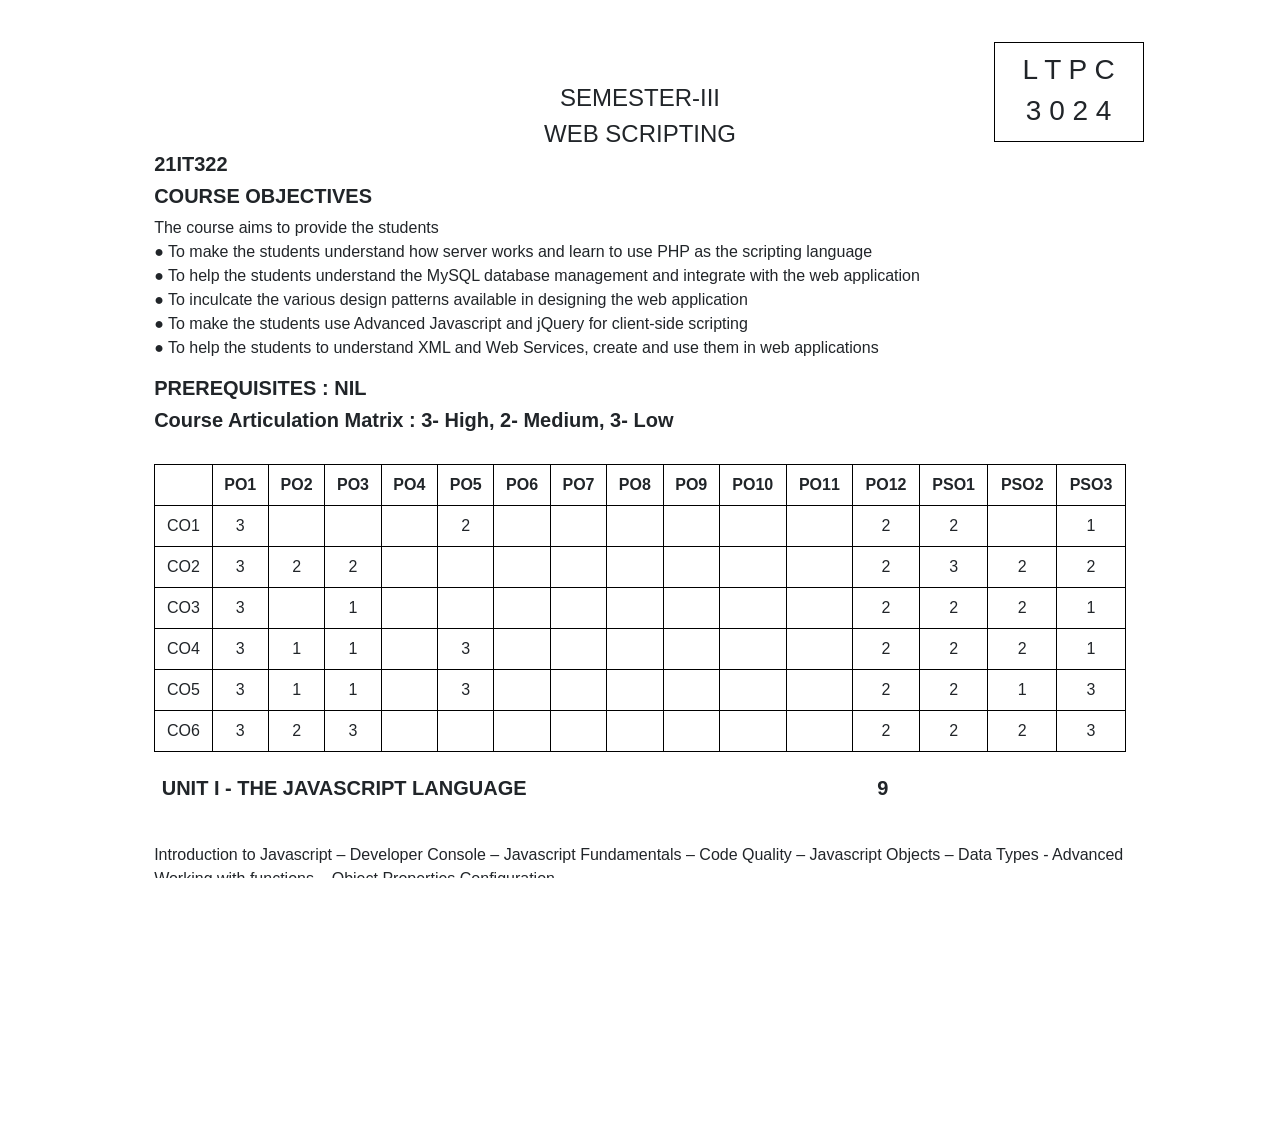
<file: Curriculum/sem-3/ws.html>
<!DOCTYPE html>
<html lang="en">
<head>
<meta charset="UTF-8">
<meta name="viewport" content="width=device-width, initial-scale=1.0">
<title>SEMESTER-III</title>
<link rel="stylesheet" href="https://maxcdn.bootstrapcdn.com/bootstrap/4.5.2/css/bootstrap.min.css">
<style>
     body {
        margin: 0;
        padding: 0;
        overflow: hidden;
        width: 210mm; /* A4 width */
        height: 297mm; /* A4 height */
      
        background-size: cover; /* Cover the entire viewport */
        background-position: center; /* Center the background image */
    }
    
    #content {
        position: absolute;
        top: 5mm; /* Adjust according to your needs */
        left: 30mm; /* Adjust according to your needs */
        right: 30mm; /* Adjust according to your needs */
        bottom: 5mm; /* Adjust according to your needs */
        overflow-y: scroll;
        border: 3px solid rgb(255, 255, 255);
        padding: 10mm; /* Adjust according to your needs */
        background-color: rgba(255, 255, 255, 0.795); /* Add background color with transparency */
    }
    #heading {
        text-align: center;
        font-size: 24px;
        margin-top: 20px; /* Adjust according to your needs */
    }
    table {
        width: 100%;
        border-collapse: collapse;
    }
    th, td {
        border: 1px solid black;
        padding: 8px;
        text-align: center;
    }
    .unit {
        display: flex;
        justify-content: space-between;
        margin-left: 2mm; /* Adjust according to your needs */
        margin-bottom: 5mm; /* Adjust according to your needs */
    }
    /* Button Styling */
    button {
        background-color: #000000;
        color: #fff;
        border: none;
        padding: 10px 20px;
        border-radius: 5px;
        font-size: 16px;
        cursor: pointer;
        transition: background-color 0.3s;
    }

    button:hover {
        background-color:rgba(124, 124, 124, 0.9);;
    }
</style>
</head>
<body>

<div id="content">
    <div style="position: absolute; top: 20px; right: 20px; width: 150px; height: 100px; border: 1px solid black; padding: 10px; background-color: white; text-align: center;">
        <h3>L   T   P   C</h3>
        <h3>3   0   2   4</h3>
    </div>
    
    <div id="heading">
        SEMESTER-III <br>WEB SCRIPTING
    </div>
    <h5><b>21IT322</b></h5>
    <h5><b>COURSE OBJECTIVES</b></h5>
   
    <p>The course aims to provide the students<br>
        ● To make the students understand how server works and learn to use PHP as the scripting
        language<br>
        ● To help the students understand the MySQL database management and integrate with the web
        application<br>
        ● To inculcate the various design patterns available in designing the web application<br>
        ● To make the students use Advanced Javascript and jQuery for client-side scripting<br>
        ● To help the students to understand XML and Web Services, create and use them in web
        applications</p>
    <h5><b>PREREQUISITES : NIL</b></h5>
    
    <h5><b>Course Articulation Matrix : 3- High, 2- Medium, 3- Low</b></h5><br>
    <table>
        <tr>
            <th> </th>
            <th>PO1</th>
            <th>PO2</th>
            <th>PO3</th>
            <th>PO4</th>
            <th>PO5</th>
            <th>PO6</th>
            <th>PO7</th>
            <th>PO8</th>
            <th>PO9</th>
            <th>PO10</th>
            <th>PO11</th>
            <th>PO12</th>
            <th>PSO1</th>
            <th>PSO2</th>
            <th>PSO3</th>
        </tr>
        <tr>
            <td>CO1</td>
            <td>3</td>
            <td></td>
            <td></td>
            <td></td>
            <td>2</td>
            <td></td>
            <td></td>
            <td></td>
            <td></td>
            <td></td>
            <td></td>
            <td>2</td>
            <td>2</td>
            <td></td>
            <td>1</td>
        </tr>
        <tr>
            <td>CO2</td>
            <td>3</td>
            <td>2</td>
            <td>2</td>
            <td></td>
            <td></td>
            <td></td>
            <td></td>
            <td></td>
            <td></td>
            <td></td>
            <td></td>
            <td>2</td>
            <td>3</td>
            <td>2</td>
            <td>2</td>
        </tr>
        <tr>
            <td>CO3</td>
            <td>3</td>
            <td></td>
            <td>1</td>
            <td></td>
            <td></td>
            <td></td>
            <td></td>
            <td></td>
            <td></td>
            <td></td>
            <td></td>
            <td>2</td>
            <td>2</td>
            <td>2</td>
            <td>1</td>
        </tr>
        <tr>
            <td>CO4</td>
            <td>3</td>
            <td>1</td>
            <td>1</td>
            <td></td>
            <td>3</td>
            <td></td>
            <td></td>
            <td></td>
            <td></td>
            <td></td>
            <td></td>
            <td>2</td>
            <td>2</td>
            <td>2</td>
            <td>1</td>
        </tr>
        <tr>
            <td>CO5</td>
            <td>3</td>
            <td>1</td>
            <td>1</td>
            <td></td>
            <td>3</td>
            <td></td>
            <td></td>
            <td></td>
            <td></td>
            <td></td>
            <td></td>
            <td>2</td>
            <td>2</td>
            <td>1</td>
            <td>3</td>
       </tr>
        <tr>
            <td>CO6</td>
            <td>3</td>
            <td>2</td>
            <td>3</td>
            <td></td>
            <td></td>
            <td></td>
            <td></td>
            <td></td>
            <td></td>
            <td></td>
            <td></td>
            <td>2</td>
            <td>2</td>
            <td>2</td>
            <td>3</td>
        </tr>
    </table><br>
    <div class="unit">
        <h5><b>UNIT I - THE JAVASCRIPT LANGUAGE</b></h5>
        <h5><b style="margin-left: 30mm;">9</b></h5><BR><br>
    </div>
    <P>Introduction to Javascript – Developer Console – Javascript Fundamentals – Code Quality – Javascript
        Objects – Data Types - Advanced Working with functions – Object Properties Configuration.</P><br>
    <div class="unit">
            <h5><b>UNIT II - OOPS IN JAVASCRIPT</b></h5>
            <h5><b style="margin-left: 10mm;">9</b></h5><BR><br>
        </div>
        <P>Prototypes, Inheritance – Classes – Error Handling – Promises – Async/ await – Generators, advanced
            Iteration – Modules.</P><br>
    <div class="unit">
                <h5><b>UNIT III -BROWSER: DOCUMENT, EVENTS, INTERFACES</b></h5>
                <h5><b style="margin-left: 30mm;">9</b></h5><BR><br>
            </div>
            <P>Document – Introduction to Events – UI Events – Forms, Controls – Document and Resource Loading
                –Mutation Observer – Event Loop: microtasks and macrotasks.</P><br>
                <div class="unit">
                    <h5><b>UNIT IV - ADVANCED JAVASCRIPT</b></h5>
                    <h5><b style="margin-left: 30mm;">9</b></h5><BR><br>
                </div>
                <P>Frames and Windows - Binary Data, Files – Network Requests – Storing Data in the Browser – CSS
                    and JS Animation – Web Components: Shadow DOM and Events.</P><br>
                    <div class="unit">
                        <h5><b>UNIT V - REGULAR EXPRESSIONS IN JAVASCRIPT</b></h5>
                        <h5><b style="margin-left: 30mm;">9</b></h5><BR><br>
                    </div>
                    <P>Patterns and Flags – Character Class – Unicode – Anchors – Word Boundary – Escaping special
                        characters – Sets and Ranges – Quantifiers – Capturing Groups.</P><br>
                        <h5><b style="margin-left: 20cm;">TOTAL HOURS:45</b></h5><BR><br>
   <p><b>COURSE OUTCOMES</b><br><br>
    At the end of the course students should be able to<br><br>
    <b>CO1:</b>  Explain separation of concerns and identify three layers of web.<br>
    <b>CO2:</b>Use operators, variables, arrays and control structures, functions and objects in JavaScript<br>
    <b>CO3:</b>
    Use constructors and classes concepts in real time application<br>
    <b>CO4:</b> Demonstrate handling web page events<br>
    <b>CO5:</b> Design web pages with JS animations.<br>
    <b>CO6:</b>Apply regular expressions in Javascript Code.<br><br>
   
    <b>TEXT BOOKS:</b><br>
    <b>T1:</b>
    Eric Freeman, Elisabeth Robson, “Head First Javascript Programming”, O'Reilly Media,
    Inc.March 2014.<br>
    <b>T2:</b>
    Ivelindemirov, “Learn Javascript with Interactive Exercises Visually”, The beautiful Way to
learn a programming language, Nai Inc,1st Edition<br><br>
   
   <b> REFERENCE BOOKS:</b><br><br>
    <b>R1:</b>
    Jeremy McPeak and Paul Wilton, "Beginning Javascript", Wrox, Fifth Edition<br>
    <b>R2:</b>
    Kyle Simpson, “You Don’t Know JS”, O’Reilly Media, 1st Edition.<br>
</p>
    <button onclick="goBack()">GoBack</button>

    <script>
    function goBack() {
      window.history.back();
    }
    </script>
</div>
<script src="https://ajax.googleapis.com/ajax/libs/jquery/3.5.1/jquery.min.js"></script>
<script src="https://cdnjs.cloudflare.com/ajax/libs/popper.js/1.16.0/umd/popper.min.js"></script>
<script src="https://maxcdn.bootstrapcdn.com/bootstrap/4.5.2/js/bootstrap.min.js"></script>
</body>
</html>
</file>
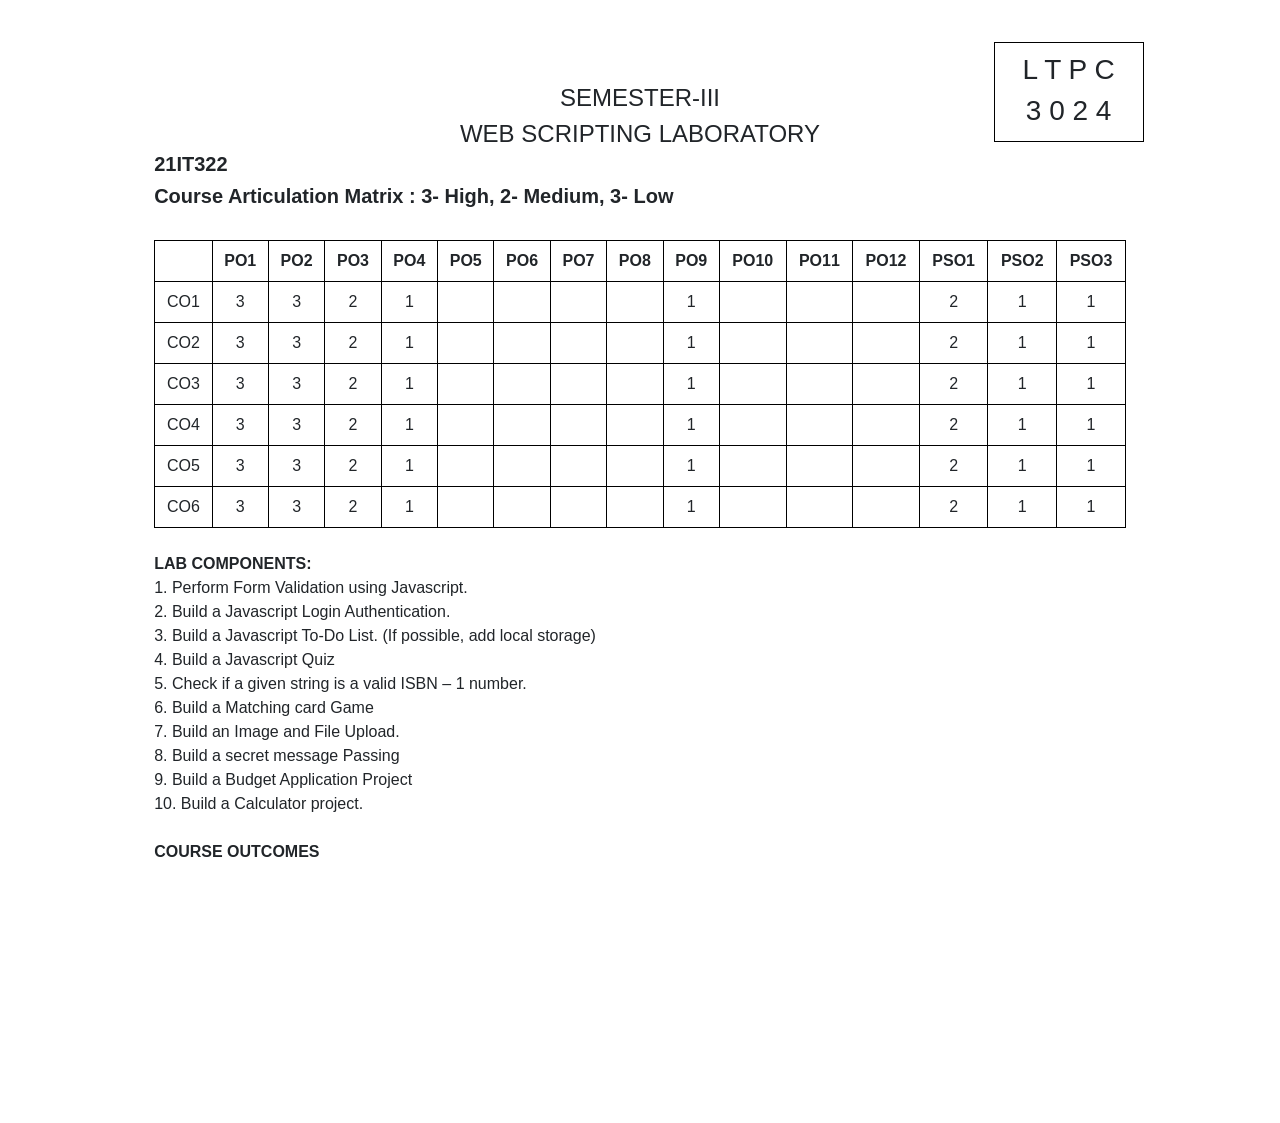
<file: Curriculum/sem-3/wslab.html>
<!DOCTYPE html>
<html lang="en">
<head>
<meta charset="UTF-8">
<meta name="viewport" content="width=device-width, initial-scale=1.0">
<title>SEMESTER-III</title>
<link rel="stylesheet" href="https://maxcdn.bootstrapcdn.com/bootstrap/4.5.2/css/bootstrap.min.css">
<style>
     body {
        margin: 0;
        padding: 0;
        overflow: hidden;
        width: 210mm; /* A4 width */
        height: 297mm; /* A4 height */
      
        background-size: cover; /* Cover the entire viewport */
        background-position: center; /* Center the background image */
    }
    
    #content {
        position: absolute;
        top: 5mm; /* Adjust according to your needs */
        left: 30mm; /* Adjust according to your needs */
        right: 30mm; /* Adjust according to your needs */
        bottom: 5mm; /* Adjust according to your needs */
        overflow-y: scroll;
        border: 3px solid rgb(255, 255, 255);
        padding: 10mm; /* Adjust according to your needs */
        background-color: rgba(255, 255, 255, 0.795); /* Add background color with transparency */
    }
    #heading {
        text-align: center;
        font-size: 24px;
        margin-top: 20px; /* Adjust according to your needs */
    }
    table {
        width: 100%;
        border-collapse: collapse;
    }
    th, td {
        border: 1px solid black;
        padding: 8px;
        text-align: center;
    }
    .unit {
        display: flex;
        justify-content: space-between;
        margin-left: 2mm; /* Adjust according to your needs */
        margin-bottom: 5mm; /* Adjust according to your needs */
    }
    /* Button Styling */
    button {
        background-color: #000000;
        color: #fff;
        border: none;
        padding: 10px 20px;
        border-radius: 5px;
        font-size: 16px;
        cursor: pointer;
        transition: background-color 0.3s;
    }

    button:hover {
        background-color:rgba(124, 124, 124, 0.9);;
    }
</style>
</head>
<body>

<div id="content">
    <div style="position: absolute; top: 20px; right: 20px; width: 150px; height: 100px; border: 1px solid black; padding: 10px; background-color: white; text-align: center;">
        <h3>L   T   P   C</h3>
        <h3>3   0   2   4</h3>
    </div>
    
    <div id="heading">
        SEMESTER-III <br>WEB SCRIPTING LABORATORY
    </div>
    <h5><b>21IT322</b></h5>
    
    <h5><b>Course Articulation Matrix : 3- High, 2- Medium, 3- Low</b></h5><br>
    <table>
        <tr>
            <th> </th>
            <th>PO1</th>
            <th>PO2</th>
            <th>PO3</th>
            <th>PO4</th>
            <th>PO5</th>
            <th>PO6</th>
            <th>PO7</th>
            <th>PO8</th>
            <th>PO9</th>
            <th>PO10</th>
            <th>PO11</th>
            <th>PO12</th>
            <th>PSO1</th>
            <th>PSO2</th>
            <th>PSO3</th>
        </tr>
        <tr>
            <td>CO1</td>
            <td>3</td>
            <td>3</td>
            <td>2</td>
            <td>1</td>
            <td></td>
            <td></td>
            <td></td>
            <td></td>
            <td>1</td>
            <td></td>
            <td></td>
            <td></td>
            <td>2</td>
            <td>1</td>
            <td>1</td>
        </tr>
        <tr>
            <td>CO2</td>
            <td>3</td>
            <td>3</td>
            <td>2</td>
            <td>1</td>
            <td></td>
            <td></td>
            <td></td>
            <td></td>
            <td>1</td>
            <td></td>
            <td></td>
            <td></td>
            <td>2</td>
            <td>1</td>
            <td>1</td>
        </tr>
        <tr>
            <td>CO3</td>
            <td>3</td>
            <td>3</td>
            <td>2</td>
            <td>1</td>
            <td></td>
            <td></td>
            <td></td>
            <td></td>
            <td>1</td>
            <td></td>
            <td></td>
            <td></td>
            <td>2</td>
            <td>1</td>
            <td>1</td>
        </tr>
        <tr>
            <td>CO4</td>
            <td>3</td>
            <td>3</td>
            <td>2</td>
            <td>1</td>
            <td></td>
            <td></td>
            <td></td>
            <td></td>
            <td>1</td>
            <td></td>
            <td></td>
            <td></td>
            <td>2</td>
            <td>1</td>
            <td>1</td>
        </tr>
        <tr>
            <td>CO5</td>
            <td>3</td>
            <td>3</td>
            <td>2</td>
            <td>1</td>
            <td></td>
            <td></td>
            <td></td>
            <td></td>
            <td>1</td>
            <td></td>
            <td></td>
            <td></td>
            <td>2</td>
            <td>1</td>
            <td>1</td>
       </tr>
        <tr>
            <td>CO6</td>
            <td>3</td>
            <td>3</td>
            <td>2</td>
            <td>1</td>
            <td></td>
            <td></td>
            <td></td>
            <td></td>
            <td>1</td>
            <td></td>
            <td></td>
            <td></td>
            <td>2</td>
            <td>1</td>
            <td>1</td>
        </tr>
    </table><br>
    <b>LAB COMPONENTS:</b><br>
    1. Perform Form Validation using Javascript.<BR>
2. Build a Javascript Login Authentication.<br>
3. Build a Javascript To-Do List. (If possible, add local storage)<br>
4. Build a Javascript Quiz<br>
5. Check if a given string is a valid ISBN – 1 number.<br>
6. Build a Matching card Game<br>
7. Build an Image and File Upload.<br>
8. Build a secret message Passing<br>
9. Build a Budget Application Project<br>
10. Build a Calculator project.<br><br>
                    
   <p><b>COURSE OUTCOMES</b><br><br>
    At the end of the course students should be able to<br><br>
    <b>CO1:</b>  Explain separation of concerns and identify three layers of web.<br>
    <b>CO2:</b>Use operators, variables, arrays and control structures, functions and objects in JavaScript<br>
    <b>CO3:</b>
    Use constructors and classes concepts in real time application<br>
    <b>CO4:</b> Demonstrate handling web page events<br>
    <b>CO5:</b> Design web pages with JS animations.<br>
    <b>CO6:</b>Apply regular expressions in Javascript Code.<br><br>
    <h5><b style="margin-left: 20cm;">TOTAL HOURS:30</b></h5>
  

    <button onclick="goBack()">GoBack</button>

    <script>
    function goBack() {
      window.history.back();
    }
    </script>
</div>
<script src="https://ajax.googleapis.com/ajax/libs/jquery/3.5.1/jquery.min.js"></script>
<script src="https://cdnjs.cloudflare.com/ajax/libs/popper.js/1.16.0/umd/popper.min.js"></script>
<script src="https://maxcdn.bootstrapcdn.com/bootstrap/4.5.2/js/bootstrap.min.js"></script>
</body>
</html>
</file>
